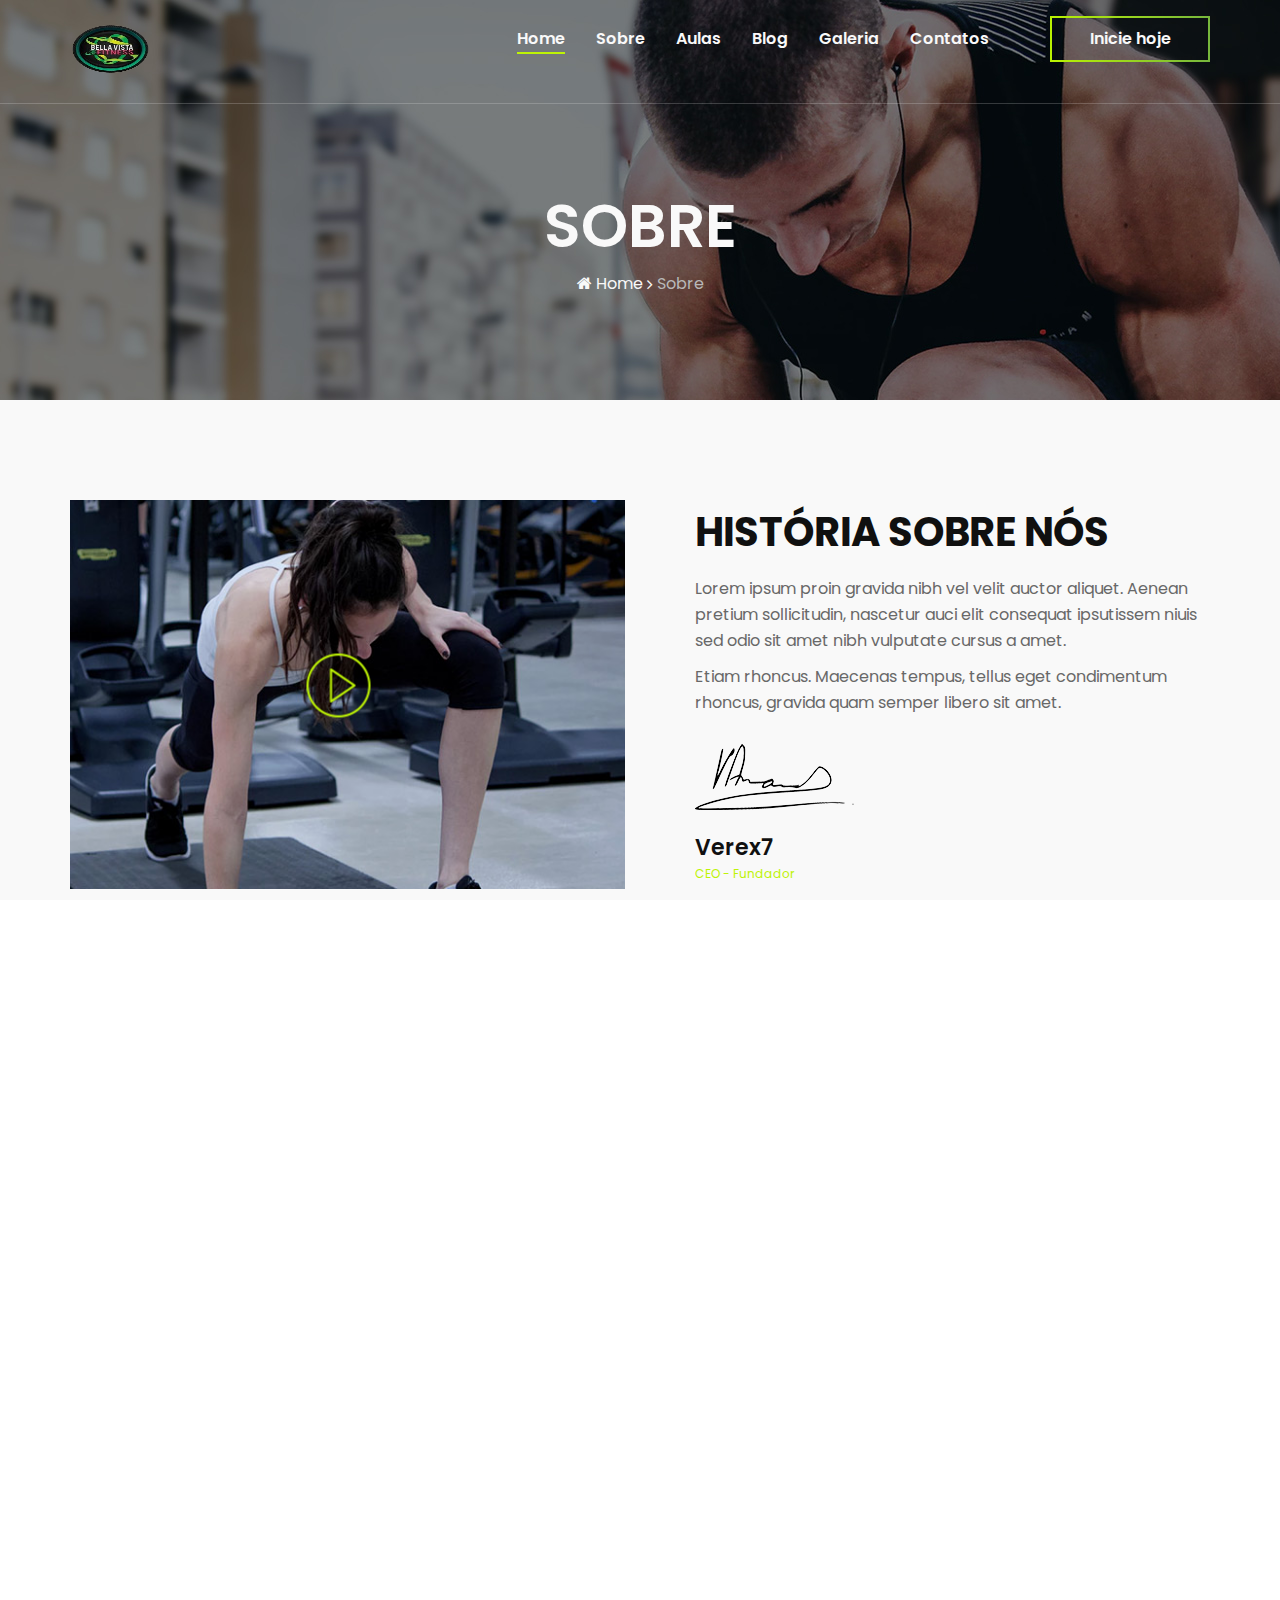
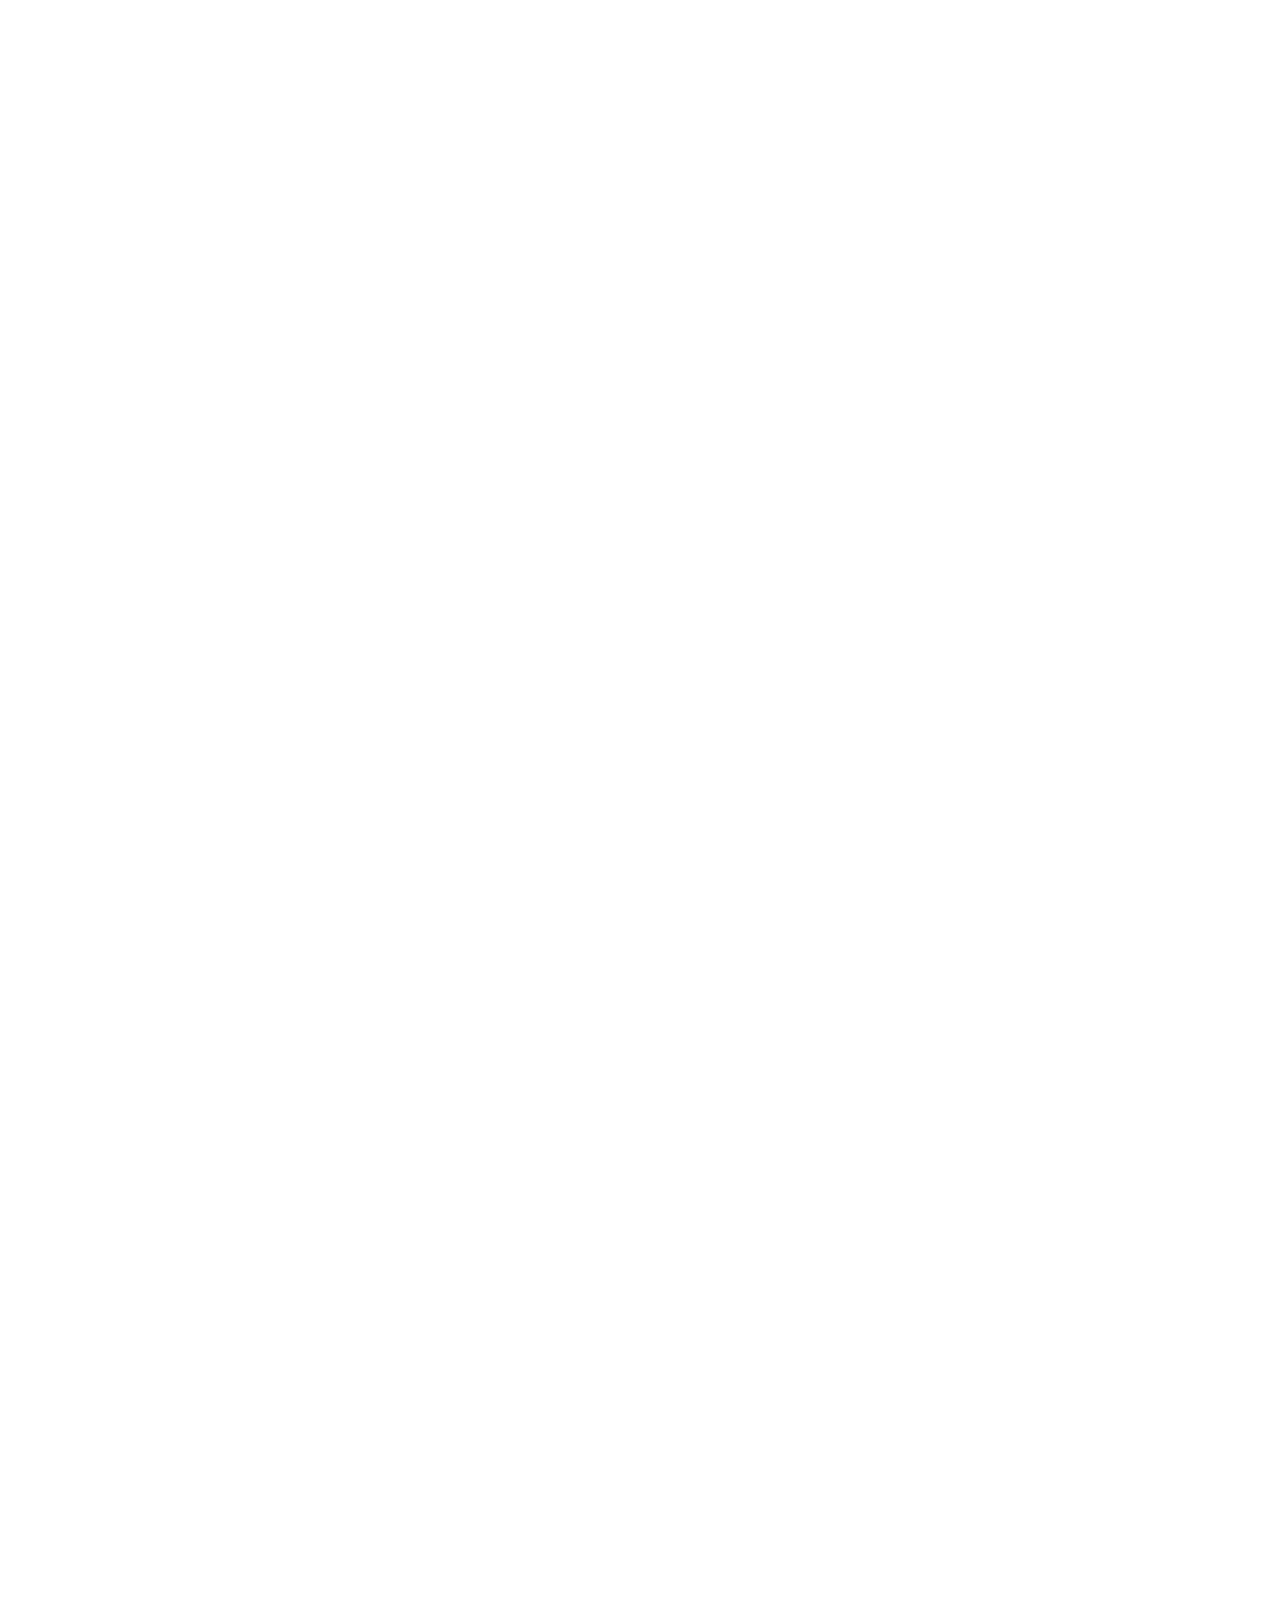
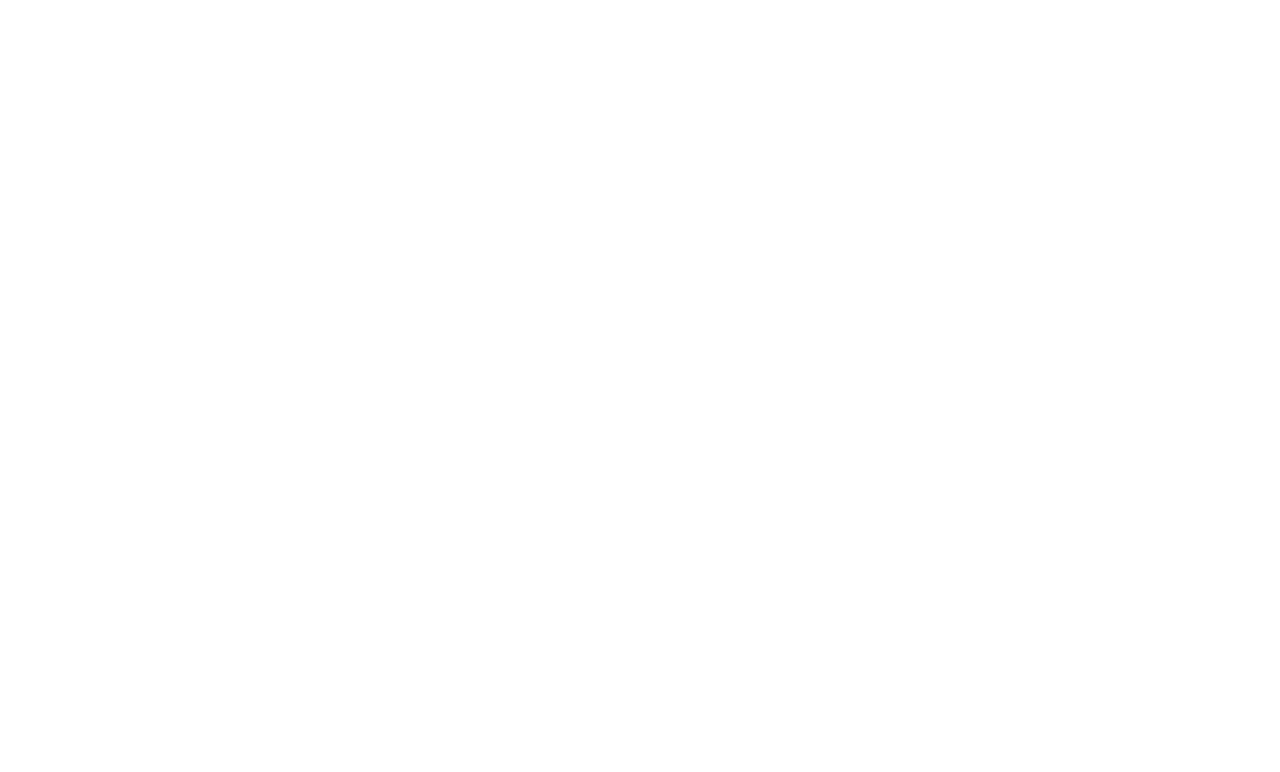
<file: about-us.html>
<!DOCTYPE html>
<html lang="pt-br">

<head>
    <meta charset="UTF-8">
    <meta name="description" content="Bela Vista">
    <meta name="keywords" content="Bela Vista">
    <meta name="viewport" content="width=device-width, initial-scale=1.0">
    <link rel="shortcut icon" href="/img/icon/belavista.ico" type="image/x-icon">
    <meta http-equiv="X-UA-Compatible" content="ie=edge">
    <title>Bela Vista</title>

    <!-- Google Font -->
    <link href="https://fonts.googleapis.com/css?family=Poppins:300,400,500,600,700,800,900&display=swap"
        rel="stylesheet">

    <!-- Css Styles -->
    <link rel="stylesheet" href="css/bootstrap.min.css" type="text/css">
    <link rel="stylesheet" href="css/font-awesome.min.css" type="text/css">
    <link rel="stylesheet" href="css/owl.carousel.min.css" type="text/css">
    <link rel="stylesheet" href="css/magnific-popup.css" type="text/css">
    <link rel="stylesheet" href="css/slicknav.min.css" type="text/css">
    <link rel="stylesheet" href="css/style.css" type="text/css">
</head>

<body>
    <!-- Page Preloder -->
    <div id="preloder">
        <div class="loader"></div>
    </div>

    <!-- Header Section Begin -->
    <header class="header-section">
        <div class="container">
            <div class="logo">
                <a href="./index.html">
                    <img src="img/logo.png" alt="" width="80" height="50">
                </a>
            </div>
            <div class="nav-menu">
                <nav class="mainmenu mobile-menu">
                    <ul>
                        <li class="active"><a href="./index.html">Home</a></li>
                        <li><a href="./about-us.html">Sobre</a></li>
                        <li><a href="./classes.html">Aulas</a></li>
                        <li><a href="./blog.html">Blog</a></li>
                        <li><a href="./gallery.html">Galeria</a></li>
                        <li><a href="./contact.html">Contatos</a></li>
                    </ul>
                </nav>
                <a href="#" class="primary-btn signup-btn">Inicie hoje</a>
            </div>
            <div id="mobile-menu-wrap"></div>
        </div>
    </header>
    <!-- Header End -->

    <!-- Breadcrumb Section Begin -->
    <section class="breadcrumb-section set-bg" data-setbg="img/breadcrumb/classes-breadcrumb.jpg">
        <div class="container">
            <div class="row">
                <div class="col-lg-12">
                    <div class="breadcrumb-text">
                        <h2>sobre</h2>
                        <div class="breadcrumb-option">
                            <a href="./index.html"><i class="fa fa-home"></i> Home</a>
                            <span>Sobre</span>
                        </div>
                    </div>
                </div>
            </div>
        </div>
    </section>
    <!-- Breadcrumb Section End -->

    <!-- About Section Begin -->
    <section class="about-section about-page spad">
        <div class="container">
            <div class="row">
                <div class="col-lg-6">
                    <div class="about-pic">
                        <img src="img/about-pic.jpg" alt="">
                        <a href="https://www.youtube.com/watch?v=SlPhMPnQ58k" class="play-btn video-popup">
                            <img src="img/play.png" alt="">
                        </a>
                    </div>
                </div>
                <div class="col-lg-6">
                    <div class="about-text">
                        <h2>História sobre nós</h2>
                        <p class="first-para">Lorem ipsum proin gravida nibh vel velit auctor aliquet. Aenean pretium
                            sollicitudin, nascetur auci elit consequat ipsutissem niuis sed odio sit amet nibh vulputate
                            cursus a amet.</p>
                        <p class="second-para">Etiam rhoncus. Maecenas tempus, tellus eget condimentum rhoncus, gravida
                            quam semper libero sit amet.</p>
                        <img src="img/about-signature.png" alt="">
                        <div class="at-author">
                            <h4>Verex7</h4>
                            <span>CEO - Fundador</span>
                        </div>
                    </div>
                </div>
            </div>
        </div>
    </section>
    <!-- About Section End -->

    <!-- About Counter Section Begin -->
    <div class="about-counter">
        <div class="container">
            <div class="row">
                <div class="col-lg-12">
                    <div class="about-counter-text">
                        <div class="single-counter">
                            <h1 class="counter-num count">1</h1>
                            <p>Programas</p>
                        </div>
                        <div class="single-counter">
                            <h1 class="counter-num count">1</h1>
                            <p>Localizações</p>
                        </div>
                        <div class="single-counter">
                            <h1 class="counter-num count">2</h1>
                            <span>k+</span>
                            <p>Membros</p>
                        </div>
                        <div class="single-counter">
                            <h1 class="counter-num count">4</h1>
                            <p>Treinadoras</p>
                        </div>
                    </div>
                </div>
            </div>
        </div>
    </div>
    <!-- About Counter Section End -->

    <!-- Gym Award Section Begin -->
    <section class="gym-award spad">
        <div class="container">
            <div class="row">
                <div class="col-lg-8">
                    <div class="award-text">
                        <h2>Prêmio de melhor ginástica</h2>
                        <p>Lorem ipsum proin gravida nibh vel velit auctor aliquet. Aenean pretium sollicitudin,
                            nascetur auci elit consequat ipsutissem niuis sed odio sit amet nibh vulputate cursus a
                            amet.</p>
                        <p>Etiam rhoncus. Maecenas tempus, tellus eget condimentum rhoncus, gravida quam semper libero
                            sit amet. Etiam rhoncus. Maecenas tempus, tellus eget condimentum rhoncus, gravida quam
                            semper libero sit amet.</p>
                    </div>
                </div>
                <div class="col-lg-4">
                    <img src="img/award.jpg" alt="">
                </div>
            </div>
        </div>
    </section>
    <!-- Gym Award Section End -->

    <!-- Banner Section Begin -->
    <section class="banner-section set-bg" data-setbg="img/banner-bg.jpg">
        <div class="container">
            <div class="row">
                <div class="col-lg-6">
                    <div class="banner-text">
                        <h2>Faça treinamento hoje</h2>
                        <p>Gimply dummy text of the printing and typesetting industry. Lorem Ipsum has been the
                            industry’s standard.</p>
                        <a href="#" class="primary-btn banner-btn">Contate agora</a>
                    </div>
                </div>
                <div class="col-lg-5">
                    <img src="img/banner-person.png" alt="">
                </div>
            </div>
        </div>
    </section>
    <!-- Banner Section End -->

    <!-- Trainer Section Begin -->
    <section class="trainer-section about-trainer spad">
        <div class="container">
            <div class="row">
                <div class="col-lg-12">
                    <div class="section-title">
                        <h2>Treinadores especializados</h2>
                    </div>
                </div>
            </div>
            <div class="row">
                <div class="col-lg-4 col-md-6">
                    <div class="single-trainer-item">
                        <img src="img/trainer/about-trainer-1.jpg" alt="">
                        <div class="trainer-text">
                            <h5>Verex7</h5>
                            <span>Leader</span>
                            <p>non numquam eius modi tempora incidunt ut labore et dolore magnam aliquam quaerat
                                voluptatem.</p>
                            <div class="trainer-social">
                                <a href="#"><i class="fa fa-facebook"></i></a>
                                <a href="#"><i class="fa fa-instagram"></i></a>
                                <a href="#"><i class="fa fa-twitter"></i></a>
                                <a href="#"><i class="fa fa-pinterest"></i></a>
                            </div>
                        </div>
                    </div>
                </div>
                <div class="col-lg-4 col-md-6">
                    <div class="single-trainer-item">
                        <img src="img/trainer/about-trainer-2.jpg" alt="">
                        <div class="trainer-text">
                            <h5>Poderes Gregory</h5>
                            <span>Treinador de ginástica</span>
                            <p>non numquam eius modi tempora incidunt ut labore et dolore magnam aliquam quaerat
                                voluptatem.</p>
                            <div class="trainer-social">
                                <a href="#"><i class="fa fa-facebook"></i></a>
                                <a href="#"><i class="fa fa-instagram"></i></a>
                                <a href="#"><i class="fa fa-twitter"></i></a>
                                <a href="#"><i class="fa fa-pinterest"></i></a>
                            </div>
                        </div>
                    </div>
                </div>
                <div class="col-lg-4 col-md-6">
                    <div class="single-trainer-item">
                        <img src="img/trainer/about-trainer-3.jpg" alt="">
                        <div class="trainer-text">
                            <h5>Verex7</h5>
                            <span>Dance Trainr</span>
                            <p>non numquam eius modi tempora incidunt ut labore et dolore magnam aliquam quaerat
                                voluptatem.</p>
                            <div class="trainer-social">
                                <a href="#"><i class="fa fa-facebook"></i></a>
                                <a href="#"><i class="fa fa-instagram"></i></a>
                                <a href="#"><i class="fa fa-twitter"></i></a>
                                <a href="#"><i class="fa fa-pinterest"></i></a>
                            </div>
                        </div>
                    </div>
                </div>
            </div>
        </div>
    </section>
    <!-- Trainer Section End -->

    <!-- Footer Banner Section Begin -->
    <section class="footer-banner">
        <div class="container-fluid">
            <div class="row">
                <div class="col-lg-6">
                    <div class="footer-banner-item set-bg" data-setbg="img/footer-banner/footer-banner-1.jpg">
                        <span>Novo membro</span>
                        <h2>7 dias de graça</h2>
                        <p>Complete as sessões de treinamento conosco, certamente você ficará feliz</p>
                        <a href="#" class="primary-btn">Iniciar</a>
                    </div>
                </div>
                <div class="col-lg-6">
                    <div class="footer-banner-item set-bg" data-setbg="img/footer-banner/footer-banner-2.jpg">
                        <span>Contate-nos</span>
                        <h2>09 746 204</h2>
                        <p>If you trust us on your journey they dark sex does not disappoint you!</p>
                        <a href="#" class="primary-btn">Iniciar</a>
                    </div>
                </div>
            </div>
        </div>
    </section>
    <!-- Footer Banner Section End -->

    <!-- Footer Section Begin -->
    <footer class="footer-section">
        <div class="container">
            <div class="row">
                <div class="col-lg-4">
                    <div class="contact-option">
                        <span>Telefone</span>
                        <p>(123) 118 9999 - (123) 118 9999</p>
                    </div>
                </div>
                <div class="col-lg-4">
                    <div class="contact-option">
                        <span>Address</span>
                        <p>72 Kangnam, 45 Opal Point Suite 391</p>
                    </div>
                </div>
                <div class="col-lg-4">
                    <div class="contact-option">
                        <span>Email</span>
                        <p>contactcompany@verex7.com</p>
                    </div>
                </div>
            </div>
            <div class="subscribe-option set-bg" data-setbg="img/footer-signup.jpg">
                <div class="so-text">
                    <h4>Inscreva -se na nossa lista de discussão</h4>
                    <p>Inscreva -se para receber as informações mais recentes </p>
                </div>
                <form action="#" class="subscribe-form">
                    <input type="text" placeholder="Digite seu e -mail">
                    <button type="submit"><i class="fa fa-send"></i></button>
                </form>
            </div>
            <div class="copyright-text">
                <ul>
                    <li><a href="#">Termo & use</a></li>
                    <li><a href="#">política de Privacidade</a></li>
                </ul>
                <p>&copy;<p>
                    Copyright &copy;<script>document.write(new Date().getFullYear());</script> Todos os direitos reservados <a href="https://github.com/Verex7Dev" target="_blank">Verex7</a>
</p></p>
                <div class="footer-social">
                    <a href="#"><i class="fa fa-facebook"></i></a>
                    <a href="#"><i class="fa fa-twitter"></i></a>
                    <a href="#"><i class="fa fa-instagram"></i></a>
                    <a href="#"><i class="fa fa-dribbble"></i></a>
                </div>
            </div>
        </div>
    </footer>
    <!-- Footer Section End -->

    <!-- Js Plugins -->
    <script src="js/jquery-3.3.1.min.js"></script>
    <script src="js/bootstrap.min.js"></script>
    <script src="js/jquery.magnific-popup.min.js"></script>
    <script src="js/mixitup.min.js"></script>
    <script src="js/jquery.slicknav.js"></script>
    <script src="js/owl.carousel.min.js"></script>
    <script src="js/main.js"></script>
</body>

</html>
</file>
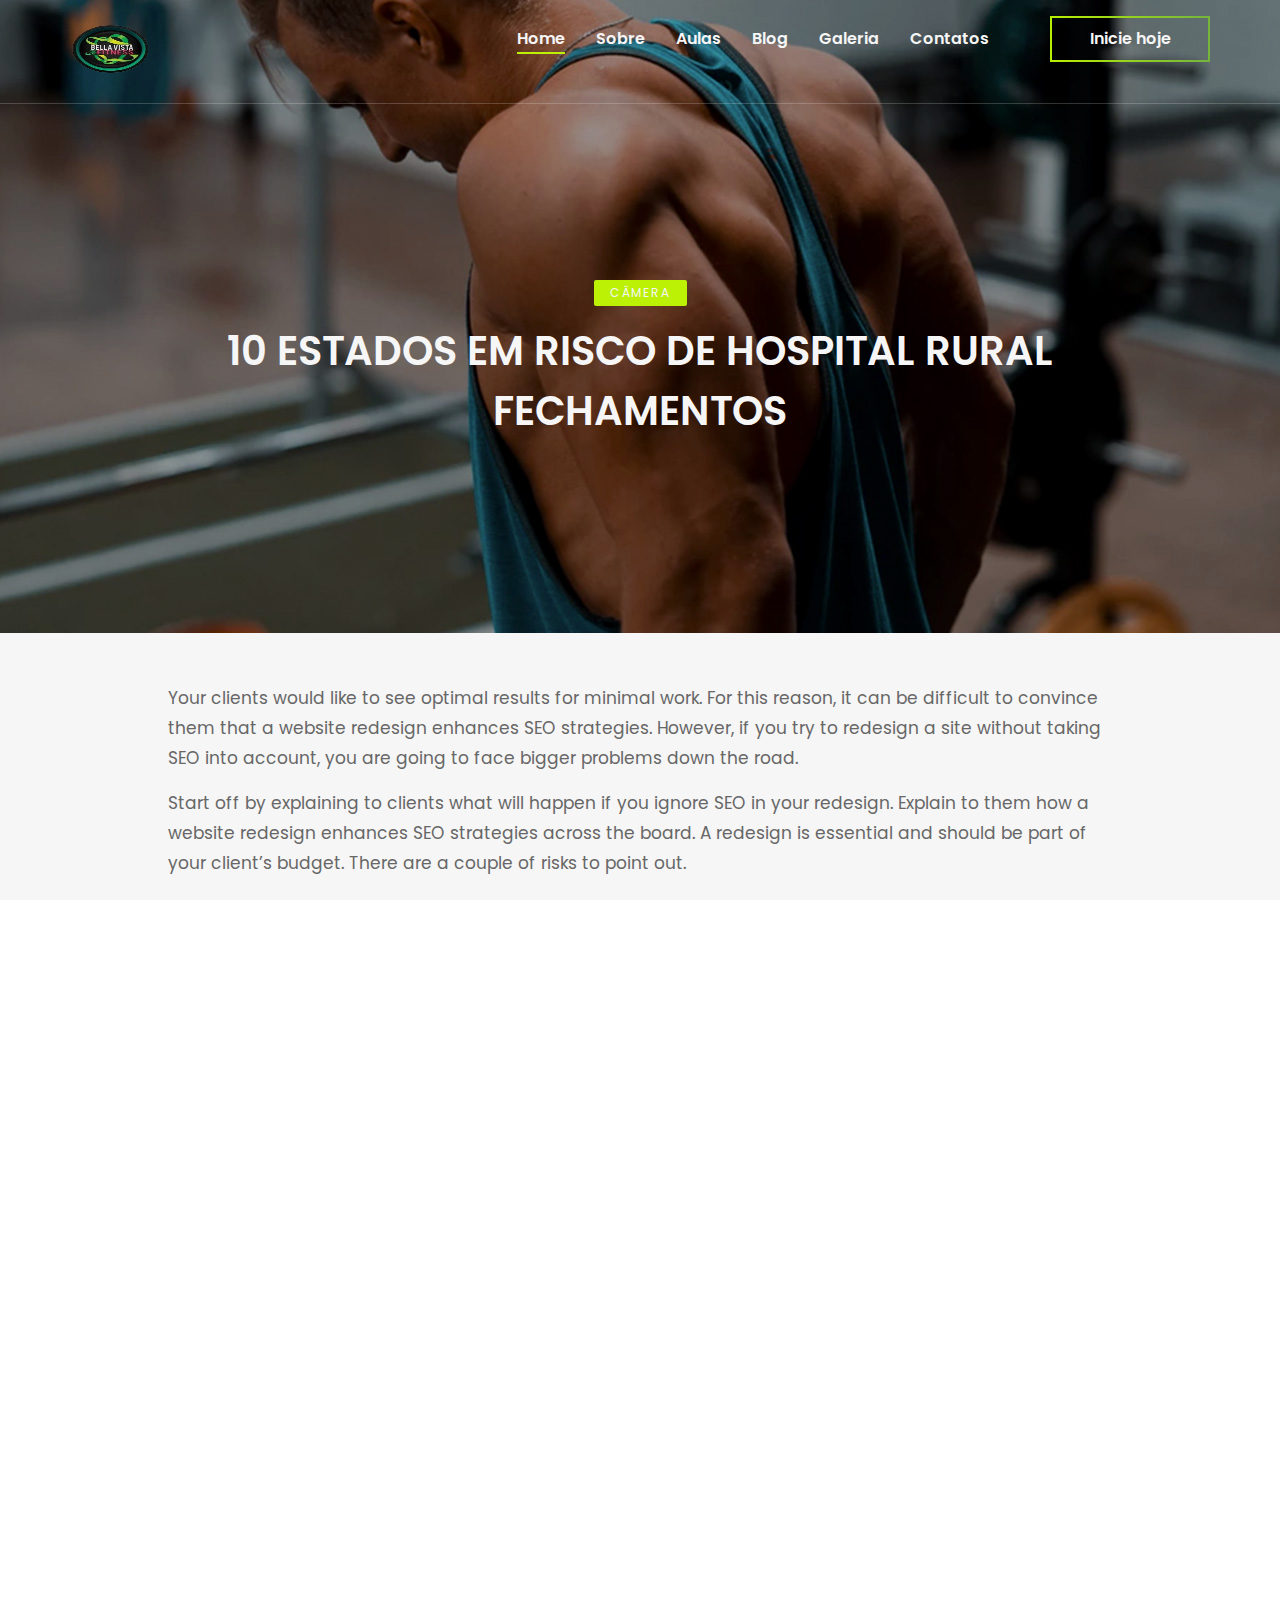
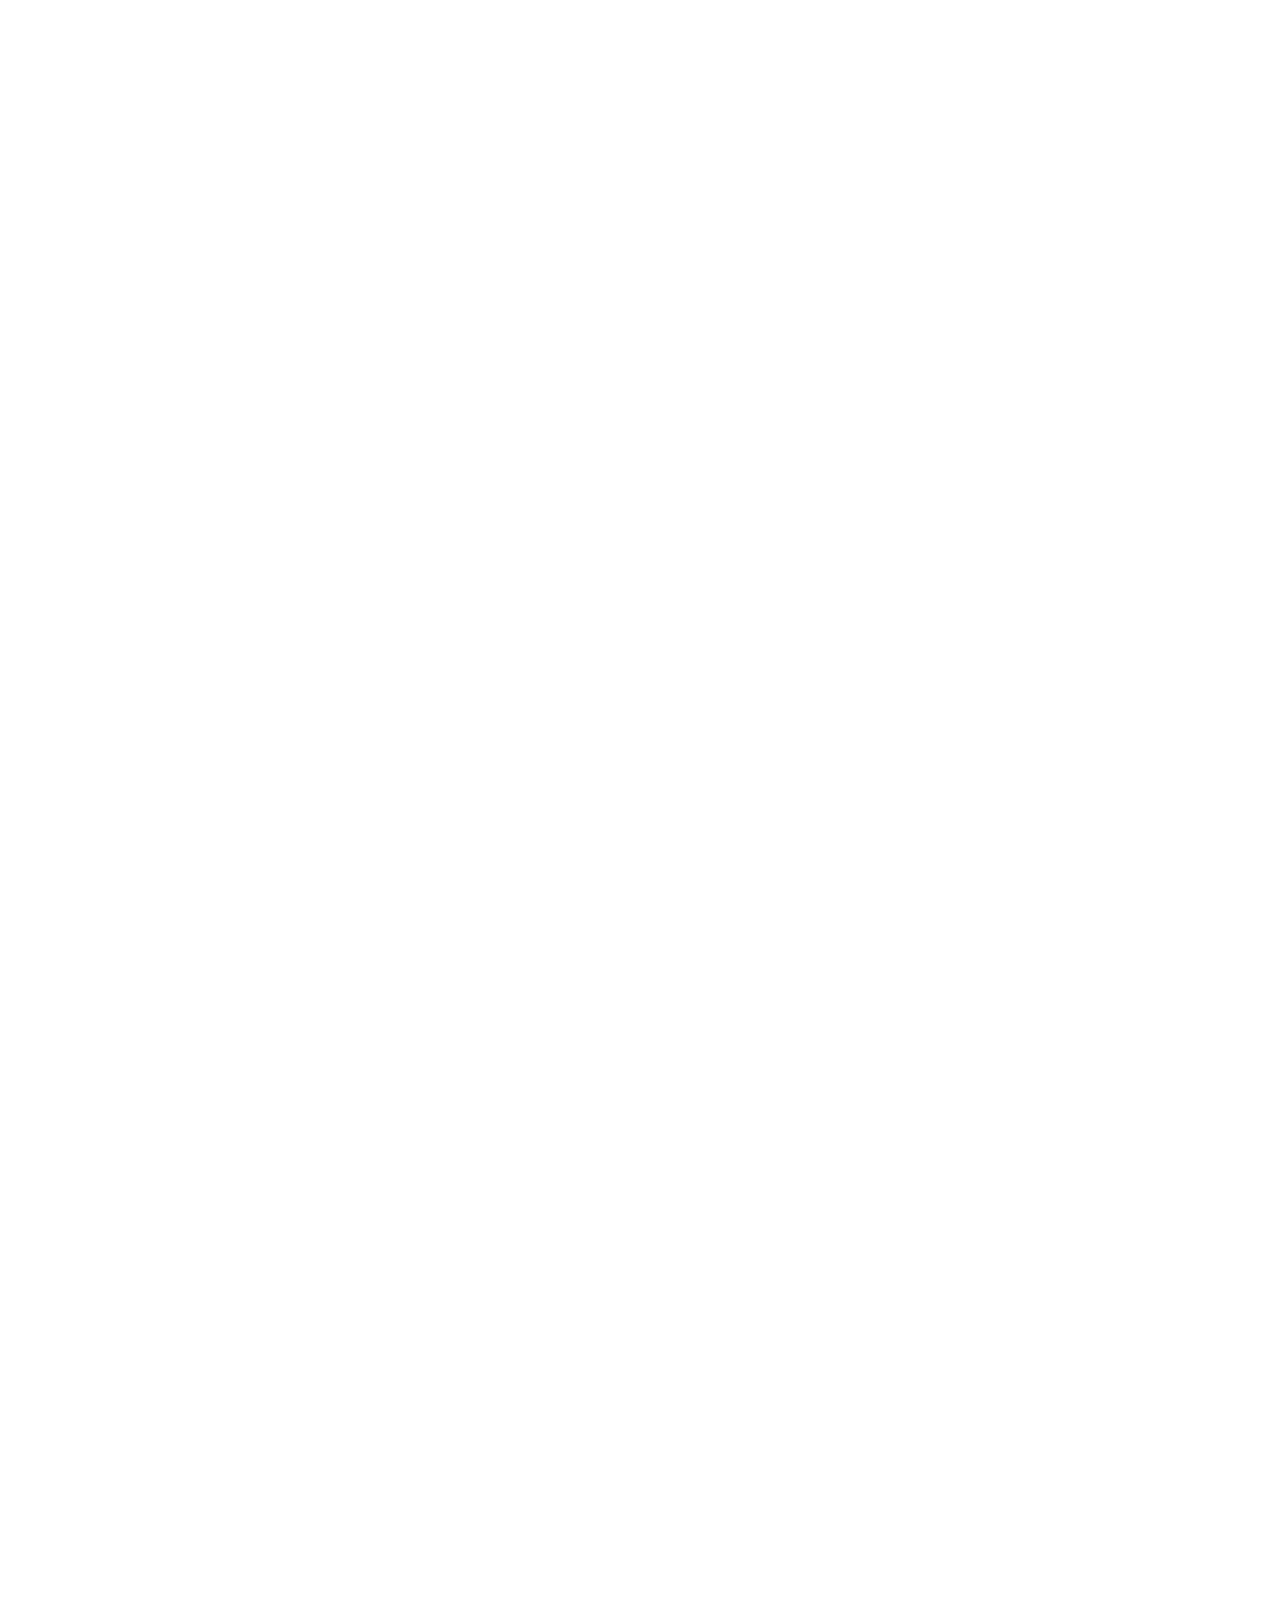
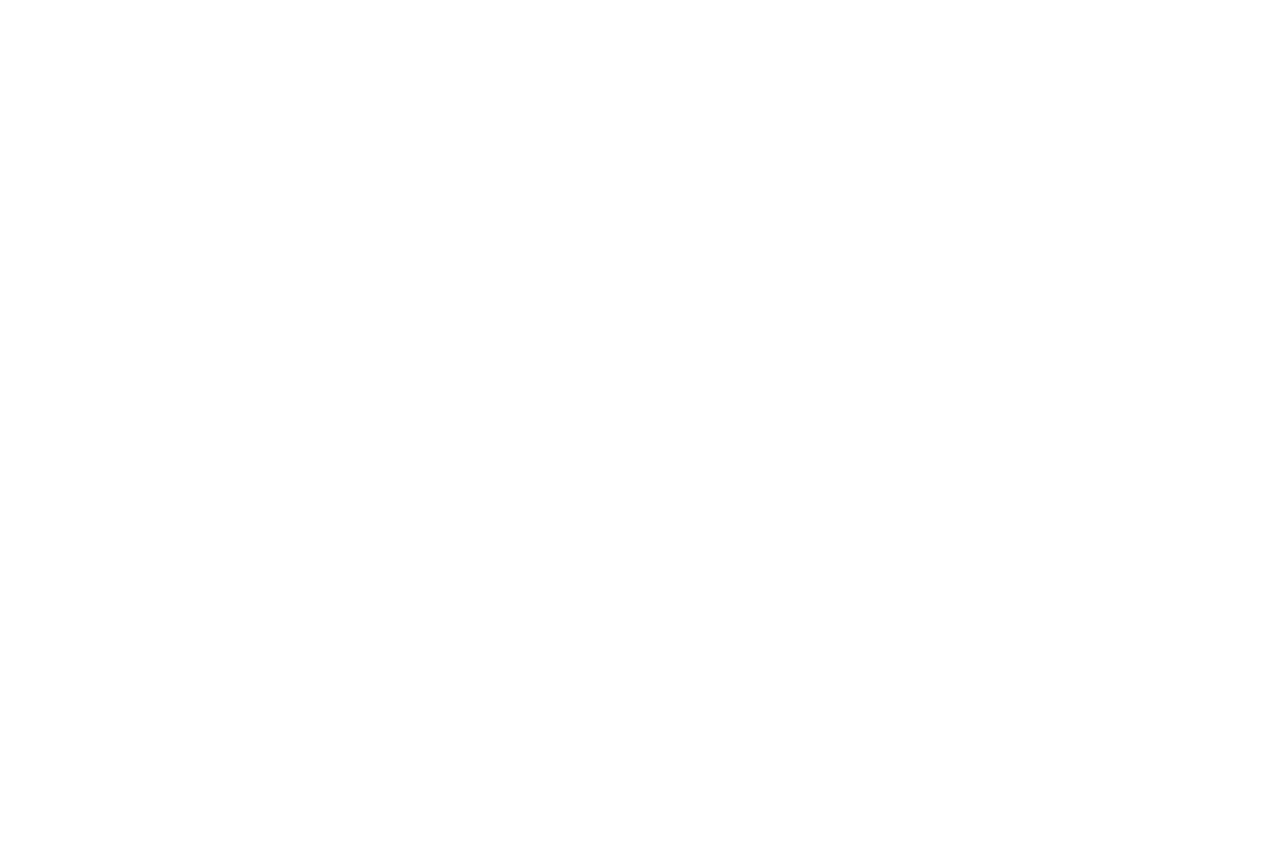
<file: blog-details.html>
<!DOCTYPE html>
<html lang="pt-br">

<head>
    <meta charset="UTF-8">
    <meta name="description" content="Bela Vista">
    <meta name="keywords" content="Bela Vista">
    <meta name="viewport" content="width=device-width, initial-scale=1.0">
    <link rel="shortcut icon" href="/img/icon/belavista.ico" type="image/x-icon">
    <meta http-equiv="X-UA-Compatible" content="ie=edge">
    <title>Bela Vista</title>

    <!-- Google Font -->
    <link href="https://fonts.googleapis.com/css?family=Poppins:300,400,500,600,700,800,900&display=swap"
        rel="stylesheet">

    <!-- Css Styles -->
    <link rel="stylesheet" href="css/bootstrap.min.css" type="text/css">
    <link rel="stylesheet" href="css/font-awesome.min.css" type="text/css">
    <link rel="stylesheet" href="css/owl.carousel.min.css" type="text/css">
    <link rel="stylesheet" href="css/magnific-popup.css" type="text/css">
    <link rel="stylesheet" href="css/slicknav.min.css" type="text/css">
    <link rel="stylesheet" href="css/style.css" type="text/css">
</head>

<body>
    <!-- Page Preloder -->
    <div id="preloder">
        <div class="loader"></div>
    </div>

    <!-- Header Section Begin -->
    <header class="header-section">
        <div class="container">
            <div class="logo">
                <a href="./index.html">
                    <img src="img/logo.png" alt="" width="80" height="50">
                </a>
            </div>
            <div class="nav-menu">
                <nav class="mainmenu mobile-menu">
                    <ul>
                        <li class="active"><a href="./index.html">Home</a></li>
                        <li><a href="./about-us.html">Sobre</a></li>
                        <li><a href="./classes.html">Aulas</a></li>
                        <li><a href="./blog.html">Blog</a></li>
                        <li><a href="./gallery.html">Galeria</a></li>
                        <li><a href="./contact.html">Contatos</a></li>
                    </ul>
                </nav>
                <a href="#" class="primary-btn signup-btn">Inicie hoje</a>
            </div>
            <div id="mobile-menu-wrap"></div>
        </div>
    </header>
    <!-- Header End -->

    <!-- Blog Details Hero Section Begin -->
    <section class="blog-details-hero set-bg" data-setbg="img/blog/blog-detail-hero.jpg">
        <div class="container">
            <div class="row">
                <div class="col-lg-12">
                    <div class="bd-hero-text">
                        <span>CÂMERA</span>
                        <h2>10 estados em risco de hospital rural<br /> Fechamentos</h2>
                    </div>
                </div>
            </div>
        </div>
    </section>
    <!-- Blog Details Hero Section End -->


    <!-- Blog Details Section Begin -->
    <section class="blog-details spad">
        <div class="container">
            <div class="row">
                <div class="col-lg-10 offset-lg-1">
                    <div class="bd-text">
                        <div class="bd-title">
                            <p>Your clients would like to see optimal results for minimal work. For this reason, it can
                                be difficult to convince them that a website redesign enhances SEO strategies. However,
                                if you try to redesign a site without taking SEO into account, you are going to face
                                bigger problems down the road.</p>
                            <p>Start off by explaining to clients what will happen if you ignore SEO in your redesign.
                                Explain to them how a website redesign enhances SEO strategies across the board. A
                                redesign is essential and should be part of your client’s budget. There are a couple of
                                risks to point out.</p>
                        </div>
                        <div class="bd-pic">
                            <div class="row">
                                <div class="col-lg-6">
                                    <img src="img/blog/bd-1.jpg" alt="">
                                </div>
                                <div class="col-lg-6">
                                    <img src="img/blog/bd-2.jpg" alt="">
                                </div>
                            </div>
                        </div>
                        <div class="bd-more-text">
                            <div class="bm-item">
                                <h4>1. You May Have to Redo All Your Content</h4>
                                <p>It is impossible to create effective content without taking SEO into consideration.
                                    If you create content without thinking about SEO, you may need to go back and redo
                                    all the new content you made for your website when you start your SEO strategy.
                                    There are a few reasons for this.</p>
                                <p>First, you’ll be unsure as to what keyword terms you want to rank for. If you write
                                    content that doesn’t include appropriate keywords, it will be difficult to go back
                                    and include the terms naturally. Second, you may be unclear as to who makes up your
                                    target audience. The content you write for the wrong audience is useless and will
                                    need replacing.</p>
                            </div>
                            <div class="bm-item">
                                <h4>2. You May Have Technical Mistakes</h4>
                                <p>Technical mistakes may mean you require a site migration in the near future. This is
                                    a huge waste of time. Taking the technical side of SEO into account now will allow
                                    you to decide on</p>
                            </div>
                        </div>
                        <div class="bd-quote">
                            <samp>"</samp>
                            <p>“We need to stop interrupting what people are interested in and be what people are
                                interested in.”</p>
                            <div class="quote-author">
                                <h5>Verex7</h5>
                                <span>CEO-DeerCreative</span>
                            </div>
                        </div>
                        <div class="bd-last-para">
                            <p>All the above assumes that a client is willing to create a website in the first place.
                                Some clients may believe that they can forgo a website entirely. However, without a
                                website, it is impossible for a business to grow. You need to explain why having an
                                SEO-optimized website is necessary for being found online. Of course, businesses can
                                find customers using other means, such as through social media, but these methods are
                                slower. Plus, users will still expect the business to have a website — to obtain more
                                information about products, services, and the brand as a whole.</p>
                        </div>
                        <div class="tag-share">
                            <div class="tags">
                                <a href="#">Câmera</a>
                                <a href="#">Fotografia</a>
                                <a href="#">Pontas</a>
                            </div>
                            <div class="social-share">
                                <span>Compartilhar:</span>
                                <a href="#"><i class="fa fa-facebook"></i></a>
                                <a href="#"><i class="fa fa-twitter"></i></a>
                                <a href="#"><i class="fa fa-google-plus"></i></a>
                                <a href="#"><i class="fa fa-instagram"></i></a>
                                <a href="#"><i class="fa fa-youtube-play"></i></a>
                            </div>
                        </div>
                        <div class="blog-author">
                            <div class="row">
                                <div class="col-lg-3">
                                    <div class="ba-pic">
                                        <img src="img/blog/blog-posted.jpg" alt="">
                                    </div>
                                </div>
                                <div class="col-lg-9">
                                    <div class="ba-text">
                                        <h5>Verex7</h5>
                                        <p>Aliquip da conveniência das consequências.Automático no momento de uma dor de irrura em criticado
                                            O prazer quer ser um sofá com furo e dor com grandes coisas. </p>
                                        <div class="bt-social">
                                            <a href="#"><i class="fa fa-facebook"></i></a>
                                            <a href="#"><i class="fa fa-twitter"></i></a>
                                            <a href="#"><i class="fa fa-google-plus"></i></a>
                                            <a href="#"><i class="fa fa-instagram"></i></a>
                                        </div>
                                    </div>
                                </div>
                            </div>
                        </div>
                        <div class="leave-comment">
                            <h3>Deixe um comentário</h3>
                            <form action="#">
                                <div class="row">
                                    <div class="col-lg-6">
                                        <input type="text" placeholder="Name">
                                    </div>
                                    <div class="col-lg-6">
                                        <input type="text" placeholder="Email">
                                    </div>
                                    <div class="col-lg-12">
                                        <textarea placeholder="Messages"></textarea>
                                        <button type="submit">Enviar mensagem</button>
                                    </div>
                                </div>
                            </form>
                        </div>
                    </div>
                </div>
            </div>
        </div>
    </section>
    <!-- Blog Details Section End -->

    <!-- Latest Blog Section Begin -->
    <section class="latest-blog-section recommend spad">
        <div class="container">
            <div class="row">
                <div class="col-lg-12">
                    <h3>Recomendados</h3>
                </div>
            </div>
            <div class="row">
                <div class="col-lg-4">
                    <div class="single-blog-item">
                        <img src="img/blog/blog-1.jpg" alt="">
                        <div class="blog-widget">
                            <div class="bw-date">17 de fevereiro de 2023</div>
                            <a href="#" class="tag">#Academia</a>
                        </div>
                        <h4><a href="#">10 estados em risco de fechamento de hospitais rurais</a></h4>
                    </div>
                </div>
                <div class="col-lg-4">
                    <div class="single-blog-item">
                        <img src="img/blog/blog-2.jpg" alt="">
                        <div class="blog-widget">
                            <div class="bw-date">17 de fevereiro de 2023</div>
                            <a href="#" class="tag">#Sport</a>
                        </div>
                        <h4><a href="#">Diver who helped save Thai soccer team</a></h4>
                    </div>
                </div>
                <div class="col-lg-4">
                    <div class="single-blog-item">
                        <img src="img/blog/blog-3.jpg" alt="">
                        <div class="blog-widget">
                            <div class="bw-date">17 de fevereiro de 2023</div>
                            <a href="#" class="tag">#Corpo</a>
                        </div>
                        <h4><a href="#">Man gets life in prison for stabbing</a></h4>
                    </div>
                </div>
            </div>
        </div>
    </section>
    <!-- Latest Blog Section End -->

    <!-- Footer Section Begin -->
    <footer class="footer-section">
        <div class="container">
            <div class="row">
                <div class="col-md-4">
                    <div class="contact-option">
                        <span>Telefone</span>
                        <p>(123) 118 9999 - (123) 118 9999</p>
                    </div>
                </div>
                <div class="col-md-4">
                    <div class="contact-option">
                        <span>Endereço</span>
                        <p>Sapeaçu</p>
                    </div>
                </div>
                <div class="col-md-4">
                    <div class="contact-option">
                        <span>Email</span>
                        <p>contactcompany@verex7.com</p>
                    </div>
                </div>
            </div>
            <div class="subscribe-option set-bg" data-setbg="img/footer-signup.jpg">
                <div class="so-text">
                    <h4>Assine nossa lista de discussão</h4>
                    <p>Inscreva-se para receber as informações mais recentes </p>
                </div>
                <form action="#" class="subscribe-form">
                    <input type="text" placeholder="Digite seu e-mail">
                    <button type="submit"><i class="fa fa-send"></i></button>
                </form>
            </div>
            <div class="copyright-text">
                <ul>
                    <li><a href="#">Termo e uso</a></li>
                    <li><a href="#">política de Privacidade</a></li>
                </ul>
                <p>&copy;<p>
   Copyright &copy;<script>document.write(new Date().getFullYear());</script> Todos os direitos reservados <a href="https://github.com/Verex7Dev" target="_blank">Verex7</a>
</p></p>
                <div class="footer-social">
                    <a href="#"><i class="fa fa-facebook"></i></a>
                    <a href="#"><i class="fa fa-twitter"></i></a>
                    <a href="#"><i class="fa fa-instagram"></i></a>
                    <a href="#"><i class="fa fa-dribbble"></i></a>
                </div>
            </div>
        </div>
    </footer>
    <!-- Footer Section End -->

    <!-- Js Plugins -->
    <script src="js/jquery-3.3.1.min.js"></script>
    <script src="js/bootstrap.min.js"></script>
    <script src="js/jquery.magnific-popup.min.js"></script>
    <script src="js/mixitup.min.js"></script>
    <script src="js/jquery.slicknav.js"></script>
    <script src="js/owl.carousel.min.js"></script>
    <script src="js/main.js"></script>
</body>

</html>
</file>
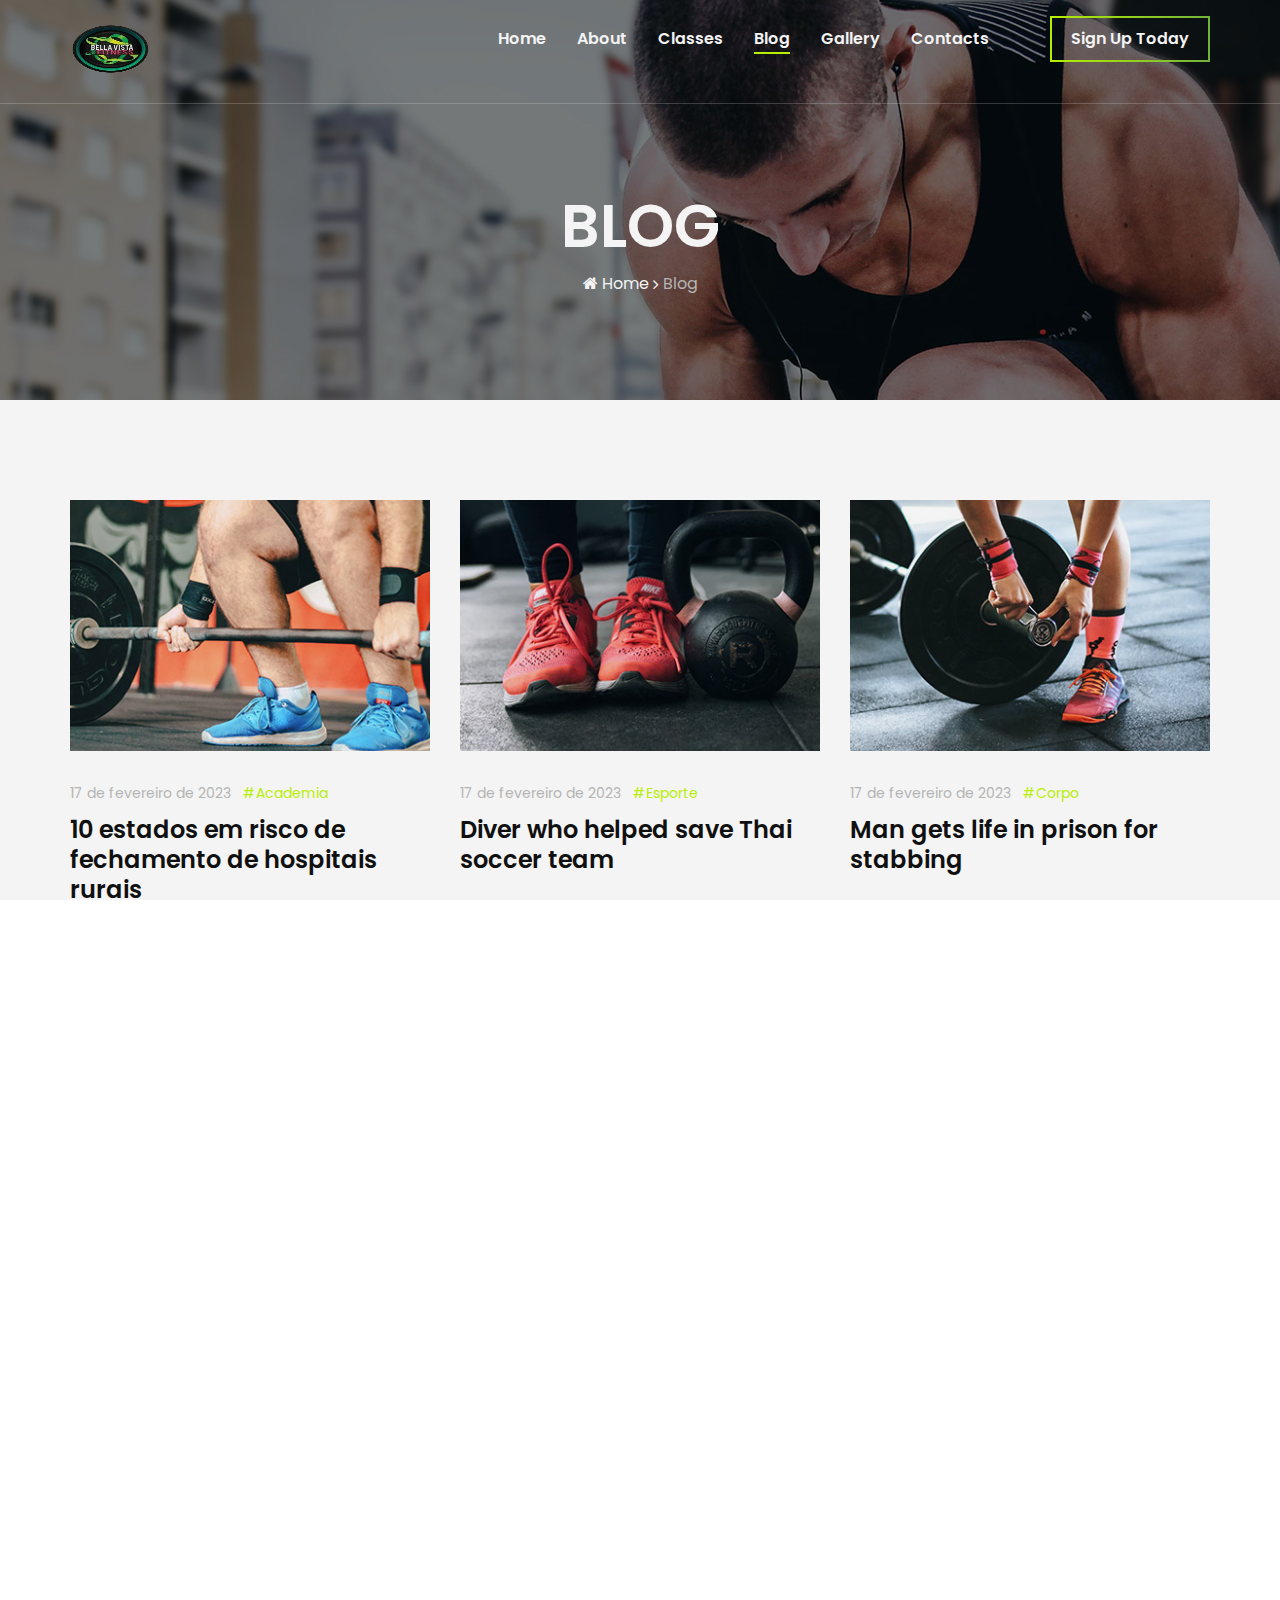
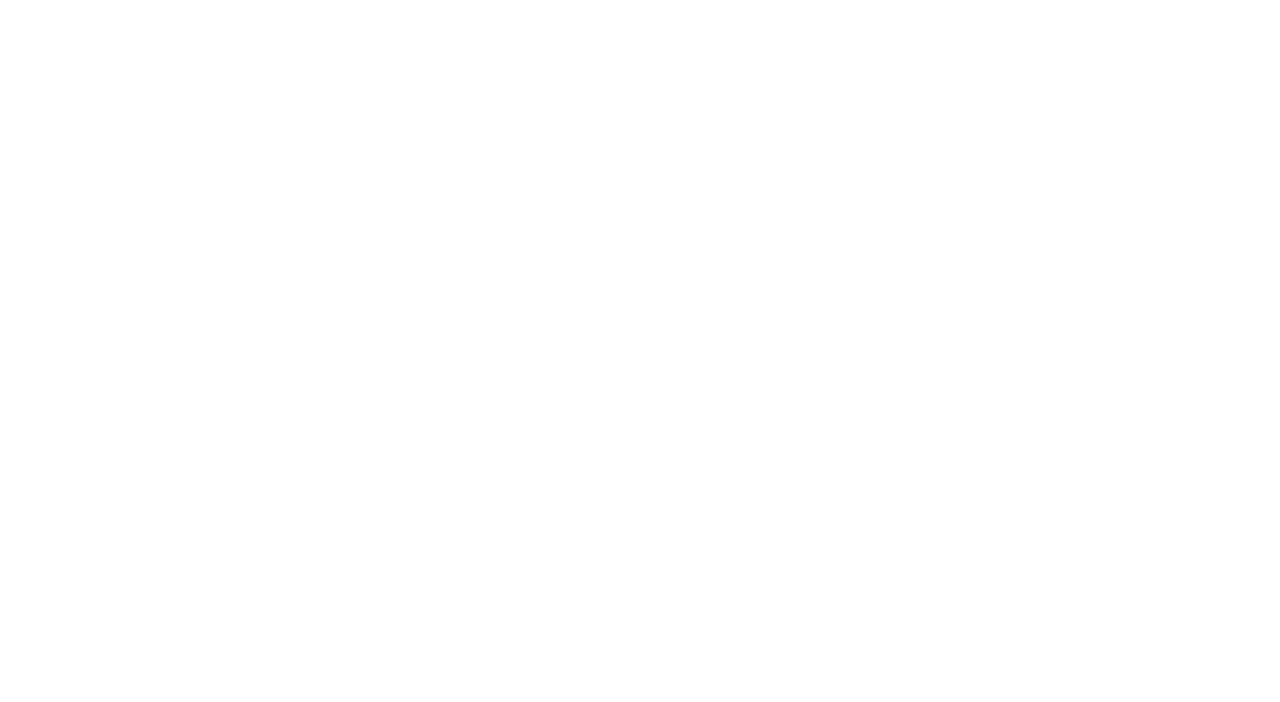
<file: blog.html>
<!DOCTYPE html>
<html lang="pt-br">

<head>
    <meta charset="UTF-8">
    <meta name="description" content="Bela Vista">
    <meta name="keywords" content="Bela Vista">
    <meta name="viewport" content="width=device-width, initial-scale=1.0">
    <link rel="shortcut icon" href="/img/icon/belavista.ico" type="image/x-icon">
    <meta http-equiv="X-UA-Compatible" content="ie=edge">
    <title>Bela Vista</title>

    <!-- Google Font -->
    <link href="https://fonts.googleapis.com/css?family=Poppins:300,400,500,600,700,800,900&display=swap"
        rel="stylesheet">

    <!-- Css Styles -->
    <link rel="stylesheet" href="css/bootstrap.min.css" type="text/css">
    <link rel="stylesheet" href="css/font-awesome.min.css" type="text/css">
    <link rel="stylesheet" href="css/owl.carousel.min.css" type="text/css">
    <link rel="stylesheet" href="css/magnific-popup.css" type="text/css">
    <link rel="stylesheet" href="css/slicknav.min.css" type="text/css">
    <link rel="stylesheet" href="css/style.css" type="text/css">
</head>

<body>
    <!-- Page Preloder -->
    <div id="preloder">
        <div class="loader"></div>
    </div>

    <!-- Header Section Begin -->
    <header class="header-section">
        <div class="container">
            <div class="logo">
                <a href="./index.html">
                    <img src="img/logo.png" alt="" width="80" height="50">
                </a>
            </div>
            <div class="nav-menu">
                <nav class="mainmenu mobile-menu">
                    <ul>
                        <li><a href="./index.html">Home</a></li>
                        <li><a href="./about-us.html">About</a></li>
                        <li><a href="./classes.html">Classes</a></li>
                        <li class="active"><a href="./blog.html">Blog</a></li>
                        <li><a href="./gallery.html">Gallery</a></li>
                        <li><a href="./contact.html">Contacts</a></li>
                    </ul>
                </nav>
                <a href="#" class="primary-btn signup-btn">Sign Up Today</a>
            </div>
            <div id="mobile-menu-wrap"></div>
        </div>
    </header>
    <!-- Header End -->

    <!-- Breadcrumb Section Begin -->
    <section class="breadcrumb-section set-bg" data-setbg="img/breadcrumb/classes-breadcrumb.jpg">
        <div class="container">
            <div class="row">
                <div class="col-lg-12">
                    <div class="breadcrumb-text">
                        <h2>Blog</h2>
                        <div class="breadcrumb-option">
                            <a href="./index.html"><i class="fa fa-home"></i> Home</a>
                            <span>Blog</span>
                        </div>
                    </div>
                </div>
            </div>
        </div>
    </section>
    <!-- Breadcrumb Section End -->

    <!-- Blog Section Begin -->
    <section class="blog-section spad">
        <div class="container">
            <div class="row">
                <div class="col-lg-4 col-md-6">
                    <div class="single-blog-item">
                        <img src="img/blog/blog-1.jpg" alt="">
                        <div class="blog-widget">
                            <div class="bw-date">17 de fevereiro de 2023</div>
                            <a href="#" class="tag">#Academia</a>
                        </div>
                        <h4><a href="./blog-details.html">10 estados em risco de fechamento de hospitais rurais</a></h4>
                    </div>
                </div>
                <div class="col-lg-4 col-md-6">
                    <div class="single-blog-item">
                        <img src="img/blog/blog-2.jpg" alt="">
                        <div class="blog-widget">
                            <div class="bw-date">17 de fevereiro de 2023</div>
                            <a href="#" class="tag">#Esporte</a>
                        </div>
                        <h4><a href="./blog-details.html">Diver who helped save Thai soccer team</a></h4>
                    </div>
                </div>
                <div class="col-lg-4 col-md-6">
                    <div class="single-blog-item">
                        <img src="img/blog/blog-3.jpg" alt="">
                        <div class="blog-widget">
                            <div class="bw-date">17 de fevereiro de 2023</div>
                            <a href="#" class="tag">#Corpo</a>
                        </div>
                        <h4><a href="./blog-details.html">Man gets life in prison for stabbing</a></h4>
                    </div>
                </div>
                <div class="col-lg-4 col-md-6">
                    <div class="single-blog-item">
                        <img src="img/blog/blog-4.jpg" alt="">
                        <div class="blog-widget">
                            <div class="bw-date">17 de fevereiro de 2023</div>
                            <a href="#" class="tag">#Correndo</a>
                        </div>
                        <h4><a href="./blog-details.html">T</a></h4>
                    </div>
                </div>
                <div class="col-lg-4 col-md-6">
                    <div class="single-blog-item">
                        <img src="img/blog/blog-5.jpg" alt="">
                        <div class="blog-widget">
                            <div class="bw-date">17 de fevereiro de 2023</div>
                            <a href="#" class="tag">#Academia</a>
                        </div>
                        <h4><a href="./blog-details.html">NYC Ordem de vacinação de sarampo prevalece no tribunal</a></h4>
                    </div>
                </div>
                <div class="col-lg-4 col-md-6">
                    <div class="single-blog-item">
                        <img src="img/blog/blog-6.jpg" alt="">
                        <div class="blog-widget">
                            <div class="bw-date">17 de fevereiro de 2023</div>
                            <a href="#" class="tag">#Sport</a>
                        </div>
                        <h4><a href="./blog-details.html">A semana nas fotos: 11 de abril - 18</a></h4>
                    </div>
                </div>
                <div class="col-lg-4 col-md-6">
                    <div class="single-blog-item">
                        <img src="img/blog/blog-7.jpg" alt="">
                        <div class="blog-widget">
                            <div class="bw-date">17 de fevereiro de 2023</div>
                            <a href="#" class="tag">#Academia</a>
                        </div>
                        <h4><a href="./blog-details.html">Man who pretended to be faces new charges</a></h4>
                    </div>
                </div>
                <div class="col-lg-4 col-md-6">
                    <div class="single-blog-item">
                        <img src="img/blog/blog-8.jpg" alt="">
                        <div class="blog-widget">
                            <div class="bw-date">17 de fevereiro de 2023</div>
                            <a href="#" class="tag">#Corpo</a>
                        </div>
                        <h4><a href="./blog-details.html">10 estados em risco de fechamento de hospitais rurais</a></h4>
                    </div>
                </div>
                <div class="col-lg-4 col-md-6">
                    <div class="single-blog-item">
                        <img src="img/blog/blog-9.jpg" alt="">
                        <div class="blog-widget">
                            <div class="bw-date">17 de fevereiro de 2023</div>
                            <a href="#" class="tag">#Academia</a>
                        </div>
                        <h4><a href="./blog-details.html">Lenny Kravitz dá uma olhada em Arch Digest</a></h4>
                    </div>
                </div>
            </div>
        </div>
    </section>
    <!-- Blog Section End -->

    <!-- Footer Section Begin -->
    <footer class="footer-section">
        <div class="container">
            <div class="row">
                <div class="col-md-4">
                    <div class="contact-option">
                        <span>Telefone</span>
                        <p>(123) 118 9999 - (123) 118 9999</p>
                    </div>
                </div>
                <div class="col-md-4">
                    <div class="contact-option">
                        <span>Endereço</span>
                        <p>Sapeaçu</p>
                    </div>
                </div>
                <div class="col-md-4">
                    <div class="contact-option">
                        <span>Email</span>
                        <p>contactcompany@verex7.com</p>
                    </div>
                </div>
            </div>
            <div class="subscribe-option set-bg" data-setbg="img/footer-signup.jpg">
                <div class="so-text">
                    <h4>Assine nossa lista de discussão</h4>
                    <p>Inscreva-se para receber as informações mais recentes </p>
                </div>
                <form action="#" class="subscribe-form">
                    <input type="text" placeholder="Digite seu e-mail">
                    <button type="submit"><i class="fa fa-send"></i></button>
                </form>
            </div>
            <div class="copyright-text">
                <ul>
                    <li><a href="#">Termo e uso</a></li>
                    <li><a href="#">política de Privacidade</a></li>
                </ul>
                <p>&copy;<p>
   Copyright &copy;<script>document.write(new Date().getFullYear());</script> Todos os direitos reservados <a href="https://github.com/Verex7Dev" target="_blank">Verex7</a>
 </p></p>
                <div class="footer-social">
                    <a href="#"><i class="fa fa-facebook"></i></a>
                    <a href="#"><i class="fa fa-twitter"></i></a>
                    <a href="#"><i class="fa fa-instagram"></i></a>
                    <a href="#"><i class="fa fa-dribbble"></i></a>
                </div>
            </div>
        </div>
    </footer>
    <!-- Footer Section End -->

    <!-- Js Plugins -->
    <script src="js/jquery-3.3.1.min.js"></script>
    <script src="js/bootstrap.min.js"></script>
    <script src="js/jquery.magnific-popup.min.js"></script>
    <script src="js/mixitup.min.js"></script>
    <script src="js/jquery.slicknav.js"></script>
    <script src="js/masonry.pkgd.min.js"></script>
    <script src="js/owl.carousel.min.js"></script>
    <script src="js/main.js"></script>
</body>

</html>
</file>
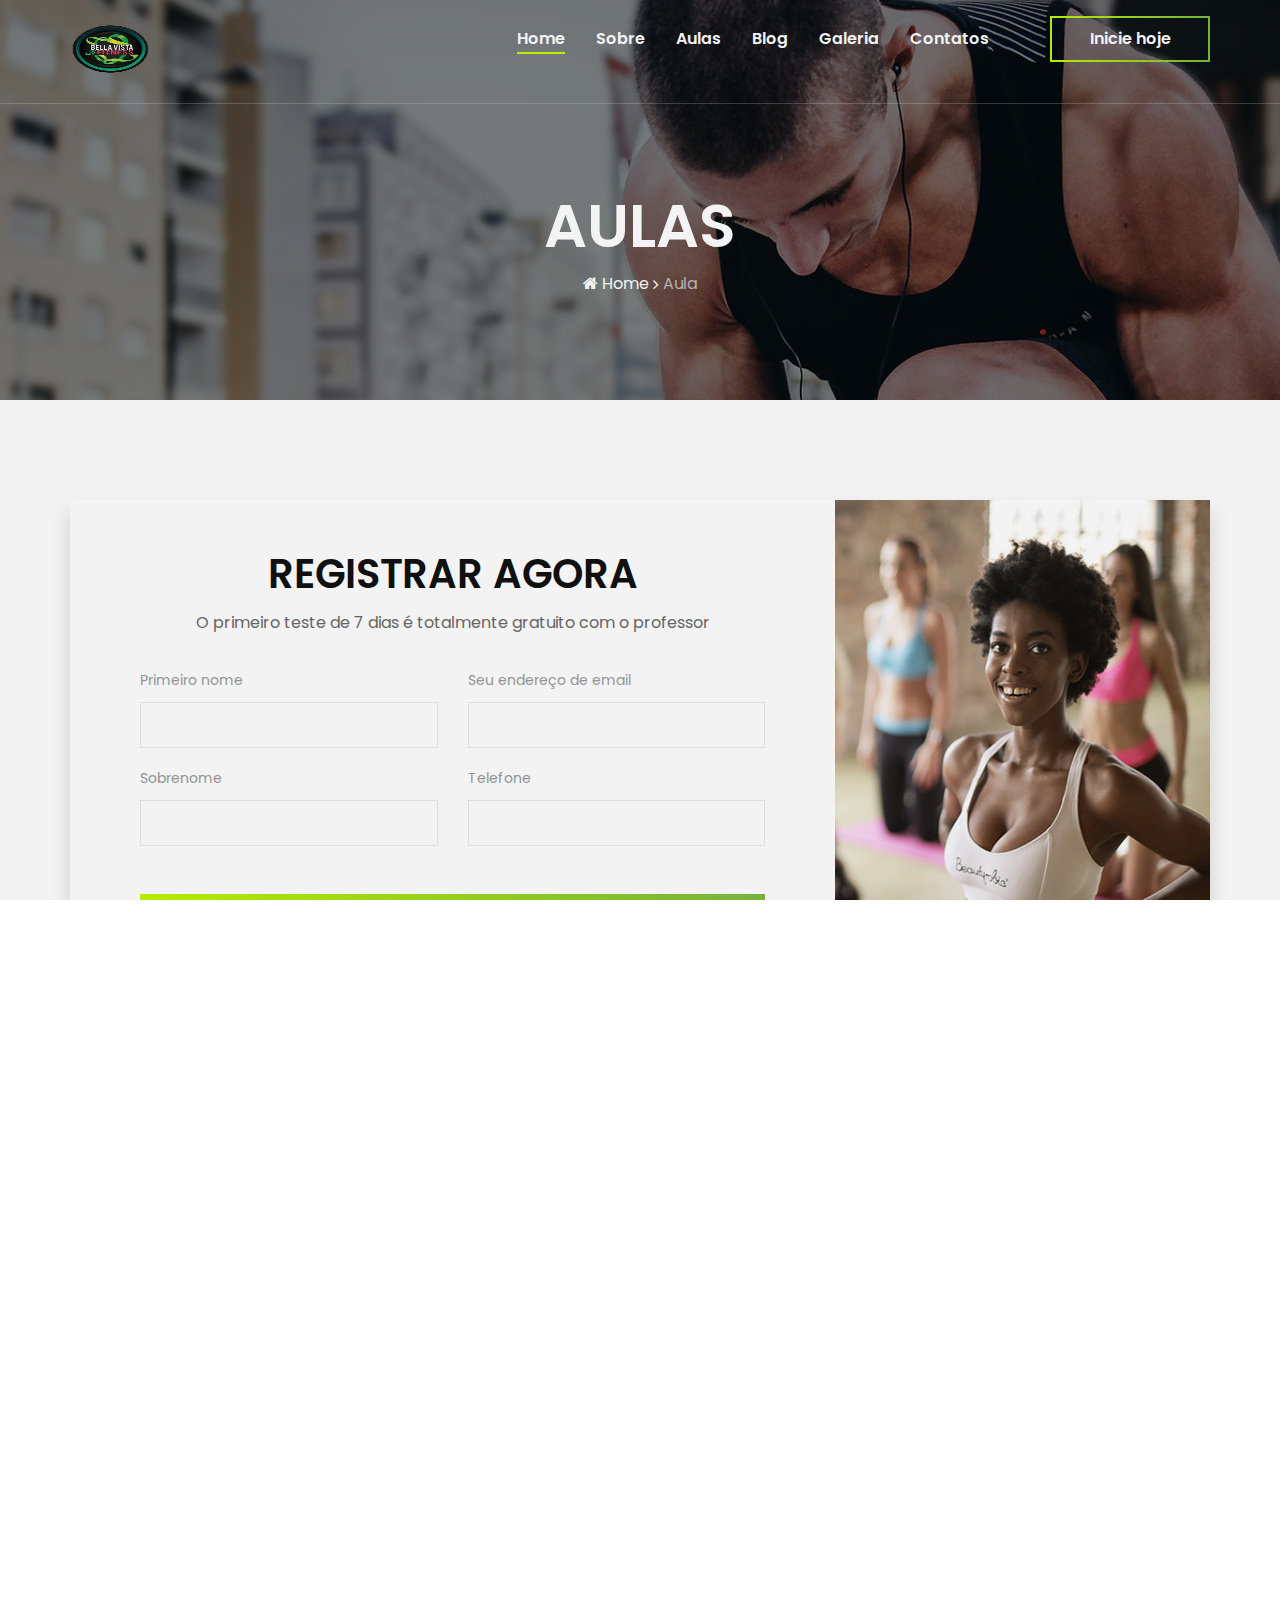
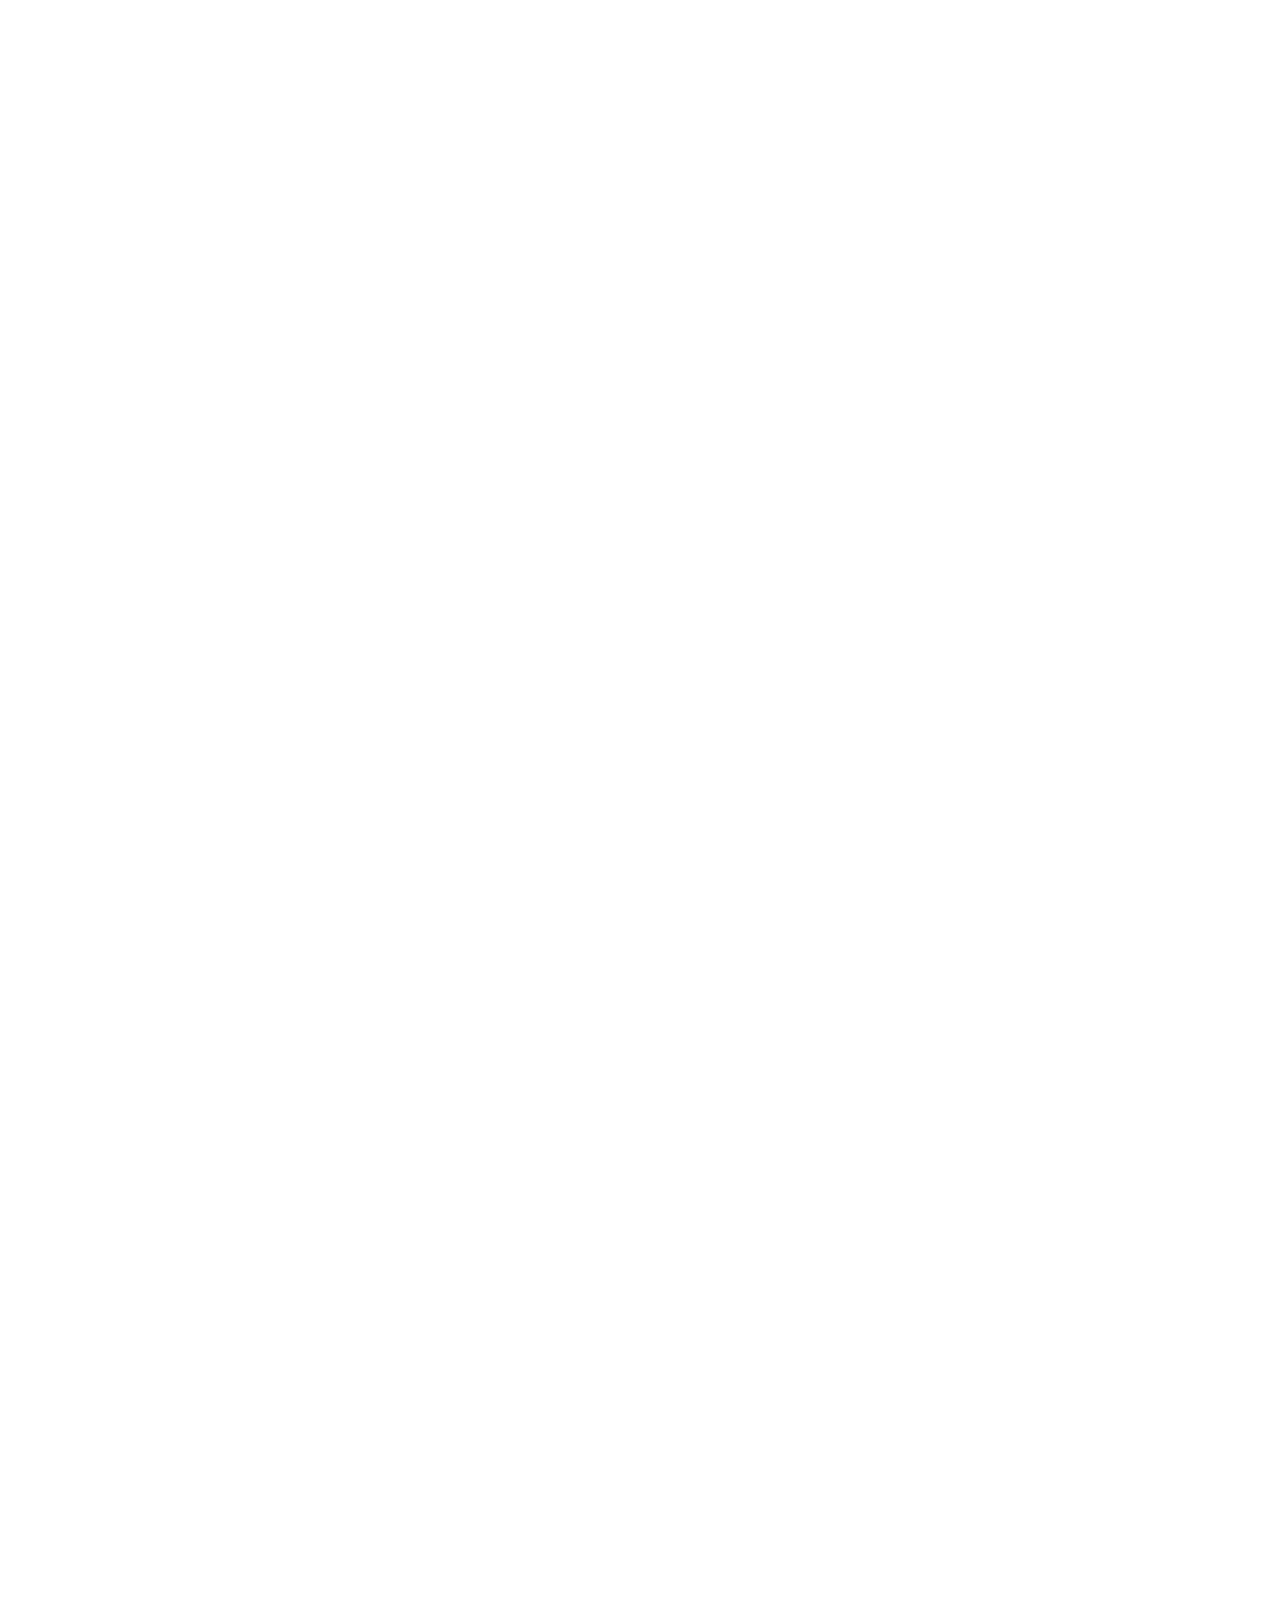
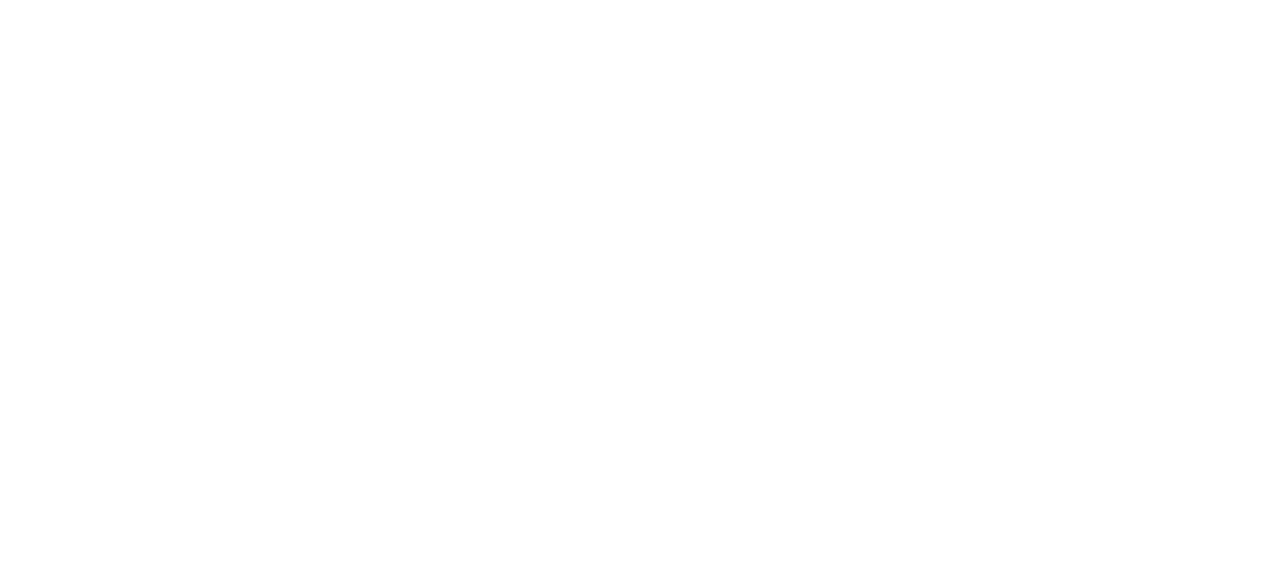
<file: classes.html>
<!DOCTYPE html>
<html lang="pt-br">

<head>
    <meta charset="UTF-8">
    <meta name="description" content="Bela Vista">
    <meta name="keywords" content="Bela Vista">
    <meta name="viewport" content="width=device-width, initial-scale=1.0">
    <link rel="shortcut icon" href="/img/icon/belavista.ico" type="image/x-icon">
    <meta http-equiv="X-UA-Compatible" content="ie=edge">
    <title>Bela Vista</title>

    <!-- Google Font -->
    <link href="https://fonts.googleapis.com/css?family=Poppins:300,400,500,600,700,800,900&display=swap"
        rel="stylesheet">

    <!-- Css Styles -->
    <link rel="stylesheet" href="css/bootstrap.min.css" type="text/css">
    <link rel="stylesheet" href="css/font-awesome.min.css" type="text/css">
    <link rel="stylesheet" href="css/owl.carousel.min.css" type="text/css">
    <link rel="stylesheet" href="css/magnific-popup.css" type="text/css">
    <link rel="stylesheet" href="css/slicknav.min.css" type="text/css">
    <link rel="stylesheet" href="css/style.css" type="text/css">
</head>

<AcademCorpoia>
    <!-- Page Preloder -->
    <div id="preloder">
        <div class="loader"></div>
    </div>

    <!-- Header Section Begin -->
    <header class="header-section">
        <div class="container">
            <div class="logo">
                <a href="./index.html">
                    <img src="img/logo.png" alt="" width="80" height="50">
                </a>
            </div>
            <div class="nav-menu">
                <nav class="mainmenu mobile-menu">
                    <ul>
                        <li class="active"><a href="./index.html">Home</a></li>
                        <li><a href="./about-us.html">Sobre</a></li>
                        <li><a href="./classes.html">Aulas</a></li>
                        <li><a href="./blog.html">Blog</a></li>
                        <li><a href="./gallery.html">Galeria</a></li>
                        <li><a href="./contact.html">Contatos</a></li>
                    </ul>
                </nav>
                <a href="#" class="primary-btn signup-btn">Inicie hoje</a>
            </div>
            <div id="mobile-menu-wrap"></div>
        </div>
    </header>
    <!-- Header End -->

    <!-- Breadcrumb Section Begin -->
    <section class="breadcrumb-section set-bg" data-setbg="img/breadcrumb/classes-breadcrumb.jpg">
        <div class="container">
            <div class="row">
                <div class="col-lg-12">
                    <div class="breadcrumb-text">
                        <h2>Aulas</h2>
                        <div class="breadcrumb-option">
                            <a href="./index.html"><i class="fa fa-home"></i> Home</a>
                            <span>Aula</span>
                        </div>
                    </div>
                </div>
            </div>
        </div>
    </section>
    <!-- Breadcrumb Section End -->

    <!-- Register Section Begin -->
    <section class="register-section classes-page spad">
        <div class="container">
            <div class="classes-page-text">
                <div class="row">
                    <div class="col-lg-8">
                        <div class="register-text">
                            <div class="section-title">
                                <h2>Registrar agora</h2>
                                <p>O primeiro teste de 7 dias é totalmente gratuito com o professor</p>
                            </div>
                            <form action="#" class="register-form">
                                <div class="row">
                                    <div class="col-lg-6">
                                        <label for="name">Primeiro nome</label>
                                        <input type="text" id="name">
                                    </div>
                                    <div class="col-lg-6">
                                        <label for="email">Seu endereço de email</label>
                                        <input type="text" id="email">
                                    </div>
                                    <div class="col-lg-6">
                                        <label for="last-name">Sobrenome</label>
                                        <input type="text" id="last-name">
                                    </div>
                                    <div class="col-lg-6">
                                        <label for="mobile">Telefone</label>
                                        <input type="text" id="mobile">
                                    </div>
                                </div>
                                <button type="submit" class="register-btn">Iniciar</button>
                            </form>
                        </div>
                    </div>
                    <div class="col-lg-4">
                        <div class="register-pic">
                            <img src="img/register-pic.jpg" alt="">
                        </div>
                    </div>
                </div>
            </div>
        </div>
    </section>
    <!-- Register Section End -->

    <!-- Classes Section Begin -->
    <section class="classes-section classes-page spad">
        <div class="container">
            <div class="row">
                <div class="col-lg-12">
                    <div class="section-title">
                        <h2>Classes ilimitadas</h2>
                    </div>
                </div>
            </div>
            <div class="row">
                <div class="col-lg-4 col-md-6">
                    <div class="single-class-item set-bg" data-setbg="img/classes/classes-1.jpg">
                        <div class="si-text">
                            <h4>Yoga</h4>
                            <span><i class="fa fa-user"></i> Verex7</span>
                        </div>
                    </div>
                </div>
                <div class="col-lg-4 col-md-6">
                    <div class="single-class-item set-bg" data-setbg="img/classes/classes-4.jpg">
                        <div class="si-text">
                            <h4>Karate</h4>
                            <span><i class="fa fa-user"></i> Verex7</span>
                        </div>
                    </div>
                </div>
                <div class="col-lg-4 col-md-6">
                    <div class="single-class-item set-bg" data-setbg="img/classes/classes-2.jpg">
                        <div class="si-text">
                            <h4>Running</h4>
                            <span><i class="fa fa-user"></i> Verex7</span>
                        </div>
                    </div>
                </div>
                <div class="col-lg-4 col-md-6">
                    <div class="single-class-item set-bg" data-setbg="img/classes/classes-5.jpg">
                        <div class="si-text">
                            <h4>Dance</h4>
                            <span><i class="fa fa-user"></i> Verex7</span>
                        </div>
                    </div>
                </div>
                <div class="col-lg-4 col-md-6">
                    <div class="single-class-item set-bg" data-setbg="img/classes/classes-3.jpg">
                        <div class="si-text">
                            <h4>Personal Training</h4>
                            <span><i class="fa fa-user"></i> Verex7</span>
                        </div>
                    </div>
                </div>
                <div class="col-lg-4 col-md-6">
                    <div class="single-class-item set-bg" data-setbg="img/classes/classes-6.jpg">
                        <div class="si-text">
                            <h4>Weight Loss</h4>
                            <span><i class="fa fa-user"></i> Verex7</span>
                        </div>
                    </div>
                </div>
                <div class="col-lg-4 col-md-6">
                    <div class="single-class-item set-bg" data-setbg="img/classes/classes-7.jpg">
                        <div class="si-text">
                            <h4>Box</h4>
                            <span><i class="fa fa-user"></i> Verex7</span>
                        </div>
                    </div>
                </div>
                <div class="col-lg-4 col-md-6">
                    <div class="single-class-item set-bg" data-setbg="img/classes/classes-8.jpg">
                        <div class="si-text">
                            <h4>Cardio</h4>
                            <span><i class="fa fa-user"></i> Verex7</span>
                        </div>
                    </div>
                </div>
                <div class="col-lg-4 col-md-6">
                    <div class="single-class-item set-bg" data-setbg="img/classes/classes-8.jpg">
                        <div class="si-text">
                            <h4>Crossfit</h4>
                            <span><i class="fa fa-user"></i> Verex7</span>
                        </div>
                    </div>
                </div>
            </div>
        </div>
    </section>
    <!-- Classes Section End -->

    <!-- Classes Timetable Section Begin -->
    <section class="classes-timetable spad">
        <div class="container">
            <div class="row">
                <div class="col-lg-12">
                    <div class="section-title">
                        <h2>Torário da classe</h2>
                    </div>
                    <div class="nav-controls">
                        <ul>
                            <li class="active" data-tsfilter="all">Todas as aulas</li>
                            <li data-tsfilter="Academia">Academia</li>
                            <li data-tsfilter="crossfit">CrossFit</li>
                            <li data-tsfilter="cardio">Cardio</li>
                            <li data-tsfilter="AcademCorpoia">Corpo</li>
                            <li data-tsfilter="yoga">Ioga</li>
                        </ul>
                    </div>
                </div>
            </div>
            <div class="row">
                <div class="col-lg-12">
                    <div class="schedule-table">
                        <table>
                            <thead>
                                <tr>
                                    <th></th>
                                    <th>Segunda-feira</th>
                                    <th>Terça-feira</th>
                                    <th>Quarta-feira</th>
                                    <th>Quinta-feira</th>
                                    <th>friday</th>
                                    <th>Sábado</th>
                                    <th>Domingo</th>
                                </tr>
                            </thead>
                            <tAcademCorpoia>
                                <tr>
                                    <td class="workout-time">10.00</td>
                                    <td class="hover-bg ts-item" data-tsmeta="Academia">
                                        <h6>Academia</h6>
                                        <span>10.00 - 11.00</span>
                                        <div class="trainer-name">
                                            Verex7
                                        </div>
                                    </td>
                                    <td></td>
                                    <td class="hover-bg ts-item" data-tsmeta="yoga">
                                        <h6>Yoga</h6>
                                        <span>10.00 - 12.00</span>
                                        <div class="trainer-name">
                                            Verex7
                                        </div>
                                    </td>
                                    <td></td>
                                    <td class="hover-bg ts-item" data-tsmeta="AcademCorpoia">
                                        <h6>Corpo</h6>
                                        <span>10.00 - 12.00</span>
                                        <div class="trainer-name">
                                            Verex7
                                        </div>
                                    </td>
                                    <td></td>
                                    <td class="hover-bg ts-item" data-tsmeta="cardio">
                                        <h6>Cardio</h6>
                                        <span>10.00 - 11.00</span>
                                        <div class="trainer-name">
                                            Verex7
                                        </div>
                                    </td>
                                </tr>
                                <tr>
                                    <td class="workout-time">14.00</td>
                                    <td></td>
                                    <td class="hover-bg ts-item">
                                        <h6>Correndo</h6>
                                        <span>14.00 - 16.00</span>
                                        <div class="trainer-name">
                                            Verex7
                                        </div>
                                    </td>
                                    <td></td>
                                    <td class="hover-bg ts-item">
                                        <h6>Box</h6>
                                        <span>14.00 - 15.00</span>
                                        <div class="trainer-name">
                                            Verex7
                                        </div>
                                    </td>
                                    <td></td>
                                    <td class="hover-bg ts-item" data-tsmeta="Academia">
                                        <h6>Academia</h6>
                                        <span>14.00 - 16.00</span>
                                        <div class="trainer-name">
                                            Verex7
                                        </div>
                                    </td>
                                    <td></td>
                                </tr>
                                <tr>
                                    <td class="workout-time">16.00</td>
                                    <td class="hover-bg ts-item" data-tsmeta="cardio">
                                        <h6>Cardio</h6>
                                        <span>16.00 - 18.00</span>
                                        <div class="trainer-name">
                                            Verex7
                                        </div>
                                    </td>
                                    <td></td>
                                    <td class="hover-bg ts-item" data-tsmeta="Academia">
                                        <h6>Academia</h6>
                                        <span>16.00 - 19.00</span>
                                        <div class="trainer-name">
                                            Verex7
                                        </div>
                                    </td>
                                    <td></td>
                                    <td class="hover-bg ts-item" data-tsmeta="yoga">
                                        <h6>Yoga</h6>
                                        <span>16.00 - 18.00</span>
                                        <div class="trainer-name">
                                            Verex7
                                        </div>
                                    </td>
                                    <td></td>
                                    <td class="hover-bg ts-item" data-tsmeta="Academia">
                                        <h6>Academia</h6>
                                        <span>16.00 - 20.00</span>
                                        <div class="trainer-name">
                                            Verex7
                                        </div>
                                    </td>
                                </tr>
                                <tr>
                                    <td class="workout-time">18.00</td>
                                    <td class="hover-bg ts-item">
                                        <h6>Box</h6>
                                        <span>18.00 - 22.00</span>
                                        <div class="trainer-name">
                                            Verex7
                                        </div>
                                    </td>
                                    <td class="hover-bg ts-item" data-tsmeta="AcademCorpoia">
                                        <h6>Corpo</h6>
                                        <span>18.00 - 20.00</span>
                                        <div class="trainer-name">
                                            Corpo
                                        </div>
                                    </td>
                                    <td></td>
                                    <td class="hover-bg ts-item" data-tsmeta="crossfit">
                                        <h6>Crossfit</h6>
                                        <span>18.00 - 21.00</span>
                                        <div class="trainer-name">
                                            Verex7
                                        </div>
                                    </td>
                                    <td></td>
                                    <td class="hover-bg ts-item" data-tsmeta="cardio">
                                        <h6>Cardio</h6>
                                        <span>18.00 - 22.00</span>
                                        <div class="trainer-name">
                                            Verex7
                                        </div>
                                    </td>
                                    <td></td>
                                </tr>
                                <tr>
                                    <td class="workout-time">20.00</td>
                                    <td></td>
                                    <td class="hover-bg ts-item" data-tsmeta="Academia">
                                        <h6>Academia</h6>
                                        <span>20.00 - 12.00</span>
                                        <div class="trainer-name">
                                            Verex7
                                        </div>
                                    </td>
                                    <td class="hover-bg ts-item" data-tsmeta="AcademCorpoia">
                                        <h6>AcademCorpoia</h6>
                                        <span>20.00 - 21.00</span>
                                        <div class="trainer-name">
                                            Verex7
                                        </div>
                                    </td>
                                    <td></td>
                                    <td class="hover-bg ts-item" data-tsmeta="cardio">
                                        <h6>Cardio</h6>
                                        <span>20.00 - 22.00</span>
                                        <div class="trainer-name">
                                            Verex7
                                        </div>
                                    </td>
                                    <td></td>
                                    <td class="hover-bg ts-item" data-tsmeta="crossfit">
                                        <h6>Crossfit</h6>
                                        <span>20.00 - 21.00</span>
                                        <div class="trainer-name">
                                            Verex7
                                        </div>
                                    </td>
                                </tr>
                            </tAcademCorpoia>
                        </table>
                    </div>
                </div>
            </div>
        </div>
    </section>
    <!-- Trainer Table Schedule Section End -->

    <!-- Footer Banner Section Begin -->
    <section class="footer-banner">
        <div class="container-fluid">
            <div class="row">
                <div class="col-lg-6">
                    <div class="footer-banner-item set-bg" data-setbg="img/footer-banner/footer-banner-1.jpg">
                        <span>Novo membro</span>
                        <h2>7 dias de graça</h2>
                        <p>Complete as sessões de treinamento conosco, certamente você ficará feliz</p>
                        <a href="#" class="primary-btn">Iniciar</a>
                    </div>
                </div>
                <div class="col-lg-6">
                    <div class="footer-banner-item set-bg" data-setbg="img/footer-banner/footer-banner-2.jpg">
                        <span>Contate-nos</span>
                        <h2>09 746 204</h2>
                        <p>If you trust us on your journey they dark sex does not disappoint you!</p>
                        <a href="#" class="primary-btn">Iniciar</a>
                    </div>
                </div>
            </div>
        </div>
    </section>
    <!-- Footer Banner Section End -->

    <!-- Footer Section Begin -->
    <footer class="footer-section">
        <div class="container">
            <div class="row">
                <div class="col-lg-4">
                    <div class="contact-option">
                        <span>Telefone</span>
                        <p>(123) 118 9999 - (123) 118 9999</p>
                    </div>
                </div>
                <div class="col-lg-4">
                    <div class="contact-option">
                        <span>Endereço</span>
                        <p>72 Kangnam, 45 Opal Point Suite 391</p>
                    </div>
                </div>
                <div class="col-lg-4">
                    <div class="contact-option">
                        <span>Email</span>
                        <p>contactcompany@verex7.com</p>
                    </div>
                </div>
            </div>
            <div class="subscribe-option set-bg" data-setbg="img/footer-signup.jpg">
                <div class="so-text">
                    <h4>Inscreva -se na nossa lista de discussão</h4>
                    <p>Inscreva -se para receber as informações mais recentes </p>
                </div>
                <form action="#" class="subscribe-form">
                    <input type="text" placeholder="Enter Your Mail">
                    <button type="submit"><i class="fa fa-send"></i></button>
                </form>
            </div>
            <div class="copyright-text">
                <ul>
                    <li><a href="#">Termo & use</a></li>
                    <li><a href="#">política de Privacidade</a></li>
                </ul>
                <p>&copy;<p>
                    Copyright &copy;<script>document.write(new Date().getFullYear());</script> Todos os direitos reservados <a href="https://github.com/Verex7Dev" target="_blank">Verex7</a>
 </p></p>
                <div class="footer-social">
                    <a href="#"><i class="fa fa-facebook"></i></a>
                    <a href="#"><i class="fa fa-twitter"></i></a>
                    <a href="#"><i class="fa fa-instagram"></i></a>
                    <a href="#"><i class="fa fa-dribbble"></i></a>
                </div>
            </div>
        </div>
    </footer>
    <!-- Footer Section End -->

    <!-- Js Plugins -->
    <script src="js/jquery-3.3.1.min.js"></script>
    <script src="js/bootstrap.min.js"></script>
    <script src="js/jquery.magnific-popup.min.js"></script>
    <script src="js/mixitup.min.js"></script>
    <script src="js/jquery.slicknav.js"></script>
    <script src="js/owl.carousel.min.js"></script>
    <script src="js/main.js"></script>
</AcademCorpoia>

</html>
</file>
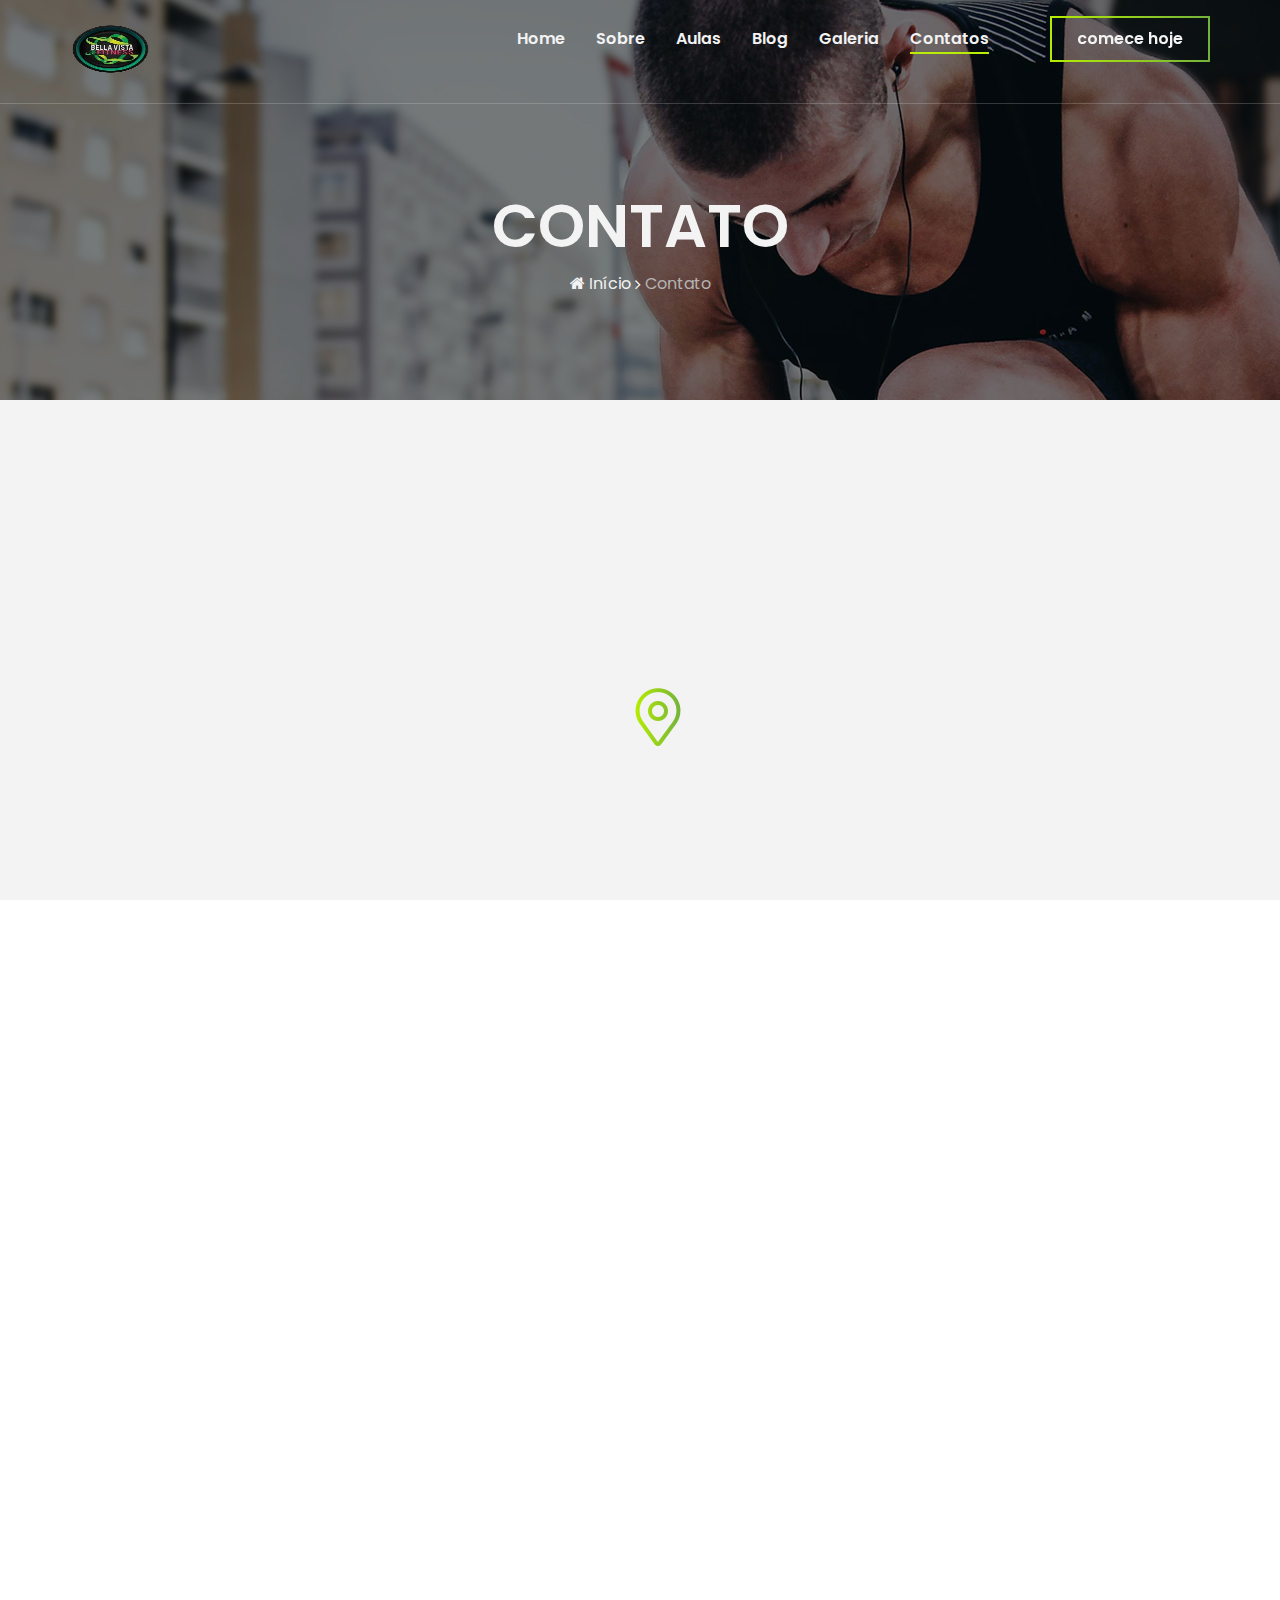
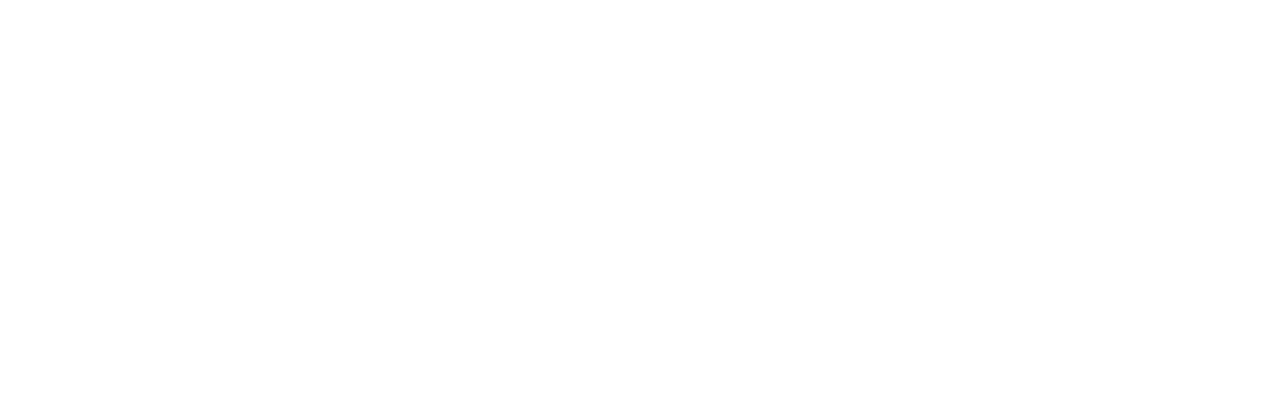
<file: contact.html>
<!DOCTYPE html>
<html lang="pt-br">
  <head>
    <meta charset="UTF-8" />
    <meta name="description" content="Bela Vista" />
    <meta name="keywords" content="Bela Vista" />
    <meta name="viewport" content="width=device-width, initial-scale=1.0" />
    <link
      rel="shortcut icon"
      href="/img/icon/belavista.ico"
      type="image/x-icon"
    />
    <meta http-equiv="X-UA-Compatible" content="ie=edge" />
    <title>Bela Vista</title>

    <!-- Google Font -->
    <link
      href="https://fonts.googleapis.com/css?family=Poppins:300,400,500,600,700,800,900&display=swap"
      rel="stylesheet"
    />

    <!-- Estilos CSS -->
    <link rel="stylesheet" href="css/bootstrap.min.css" type="text/css" />
    <link rel="stylesheet" href="css/font-awesome.min.css" type="text/css" />
    <link rel="stylesheet" href="css/owl.carousel.min.css" type="text/css" />
    <link rel="stylesheet" href="css/magnific-popup.css" type="text/css" />
    <link rel="stylesheet" href="css/slicknav.min.css" type="text/css" />
    <link rel="stylesheet" href="css/style.css" type="text/css" />
  </head>

  <body>
    <!-- Carregador da Página -->
    <div id="preloder">
      <div class="loader"></div>
    </div>

    <!-- Seção do Cabeçalho -->
    <header class="header-section">
      <div class="container">
        <div class="logo">
          <a href="./index.html">
            <img src="img/logo.png" alt="" width="80" height="50" />
          </a>
        </div>
        <div class="nav-menu">
          <nav class="mainmenu mobile-menu">
            <ul>
              <li><a href="./index.html">Home</a></li>
              <li><a href="./about-us.html">Sobre</a></li>
              <li><a href="./classes.html">Aulas</a></li>
              <li><a href="./blog.html">Blog</a></li>
              <li><a href="./gallery.html">Galeria</a></li>
              <li class="active"><a href="./contact.html">Contatos</a></li>
            </ul>
          </nav>
          <a href="#" class="primary-btn signup-btn">comece hoje</a>
        </div>
        <div id="mobile-menu-wrap"></div>
      </div>
    </header>
    <!-- Fim do Cabeçalho -->

    <!-- Seção do Breadcrumb -->
    <section
      class="breadcrumb-section set-bg"
      data-setbg="img/breadcrumb/classes-breadcrumb.jpg"
    >
      <div class="container">
        <div class="row">
          <div class="col-lg-12">
            <div class="breadcrumb-text">
              <h2>Contato</h2>
              <div class="breadcrumb-option">
                <a href="./index.html"><i class="fa fa-home"></i> Início</a>
                <span>Contato</span>
              </div>
            </div>
          </div>
        </div>
      </div>
    </section>
    <!-- Fim da Seção do Breadcrumb -->

    <!-- Seção do Mapa -->
    <div class="map">
      <iframe
        src="https://www.google.com/maps/embed?pb=!1m18!1m12!1m3!1d24112.92132811736!2d-74.20651812810036!3d40.93514309648714!2m3!1f0!2f0!3f0!3m2!1i1024!2i768!4f13.1!3m3!1m2!1s0x89c2fda38587e887%3A0xf03207815e338a0d!2sHaledon%2C%20NJ%2007508%2C%20USA!5e0!3m2!1sen!2sbd!4v1578120776078!5m2!1sen!2sbd"
        height="612"
        style="border: 0"
        allowfullscreen=""
      ></iframe>
      <img src="img/icon/location.png" alt="" />
    </div>
    <!-- Fim da Seção do Mapa -->

    <!-- Seção de Contato -->
    <section class="contact-section spad">
      <div class="container">
        <div class="row">
          <div class="col-lg-4">
            <div class="contact-info">
              <h4>Contate-nos</h4>
              <div class="contact-address">
                <div class="ca-widget">
                  <div class="cw-icon">
                    <img src="img/icon/icon-1.png" alt="" />
                  </div>
                  <div class="cw-text">
                    <h5>Nossa Localização</h5>
                    <p>60-49 Road 11378 New York</p>
                  </div>
                </div>
                <div class="ca-widget">
                  <div class="cw-icon">
                    <img src="img/icon/icon-2.png" alt="" />
                  </div>
                  <div class="cw-text">
                    <h5>Telefone:</h5>
                    <p>+65 11.188.888</p>
                  </div>
                </div>
                <div class="ca-widget">
                  <div class="cw-icon">
                    <img src="img/icon/icon-3.png" alt="" />
                  </div>
                  <div class="cw-text">
                    <h5>E-mail</h5>
                    <p>verexcheat7@gmail.com</p>
                  </div>
                </div>
              </div>
            </div>
          </div>
          <div class="col-lg-8">
            <div class="contact-form">
              <h4>Deixe um Comentário</h4>
              <form action="#">
                <div class="row">
                  <div class="col-lg-6">
                    <input type="text" placeholder="Seu nome" />
                  </div>
                  <div class="col-lg-6">
                    <input type="text" placeholder="Seu e-mail" />
                  </div>
                  <div class="col-lg-12">
                    <textarea placeholder="Suas mensagens"></textarea>
                    <button type="submit">Enviar Mensagem</button>
                  </div>
                </div>
              </form>
            </div>
          </div>
        </div>
      </div>
    </section>
    <!-- Fim da Seção de Contato -->

    <!-- Seção do Rodapé -->
    <footer class="footer-section">
      <div class="container">
        <div class="row">
          <div class="col-lg-4">
            <div class="contact-option">
              <span>Telefone</span>
              <p>(123) 118 9999 - (123) 118 9999</p>
            </div>
          </div>
          <div class="col-lg-4">
            <div class="contact-option">
              <span>Endereço</span>
              <p>72 Kangnam, 45 Opal Point Suite 391</p>
            </div>
          </div>
          <div class="col-lg-4">
            <div class="contact-option">
              <span>E-mail</span>
              <p>contactcompany@verex7.com</p>
            </div>
          </div>
        </div>
        <div class="subscribe-option set-bg" data-setbg="img/footer-signup.jpg">
          <div class="so-text">
            <h4>Inscreva-se em Nossa Lista de E-mails</h4>
            <p>Inscreva-se para receber as últimas informações</p>
          </div>
          <form action="#" class="subscribe-form">
            <input type="text" placeholder="Digite Seu E-mail" />
            <button type="submit"><i class="fa fa-send"></i></button>
          </form>
        </div>
        <div class="copyright-text">
          <ul>
            <li><a href="#">Termos de Uso</a></li>
            <li><a href="#">Política de Privacidade</a></li>
          </ul>
          <p>
            &copy;
            <script>
              document.write(new Date().getFullYear());
            </script>
            Todos os direitos reservados
            <a href="https://github.com/Verex7Dev" target="_blank">Verex7</a>
          </p>
          <div class="footer-social">
            <a href="#"><i class="fa fa-facebook"></i></a>
            <a href="#"><i class="fa fa-twitter"></i></a>
            <a href="#"><i class="fa fa-instagram"></i></a>
            <a href="#"><i class="fa fa-dribbble"></i></a>
          </div>
        </div>
      </div>
    </footer>
    <!-- Fim da Seção do Rodapé -->

    <!-- Scripts JS -->
    <script src="js/jquery-3.3.1.min.js"></script>
    <script src="js/bootstrap.min.js"></script>
    <script src="js/jquery.magnific-popup.min.js"></script>
    <script src="js/mixitup.min.js"></script>
    <script src="js/jquery.slicknav.js"></script>
    <script src="js/owl.carousel.min.js"></script>
    <script src="js/main.js"></script>
  </body>
</html>
</file>
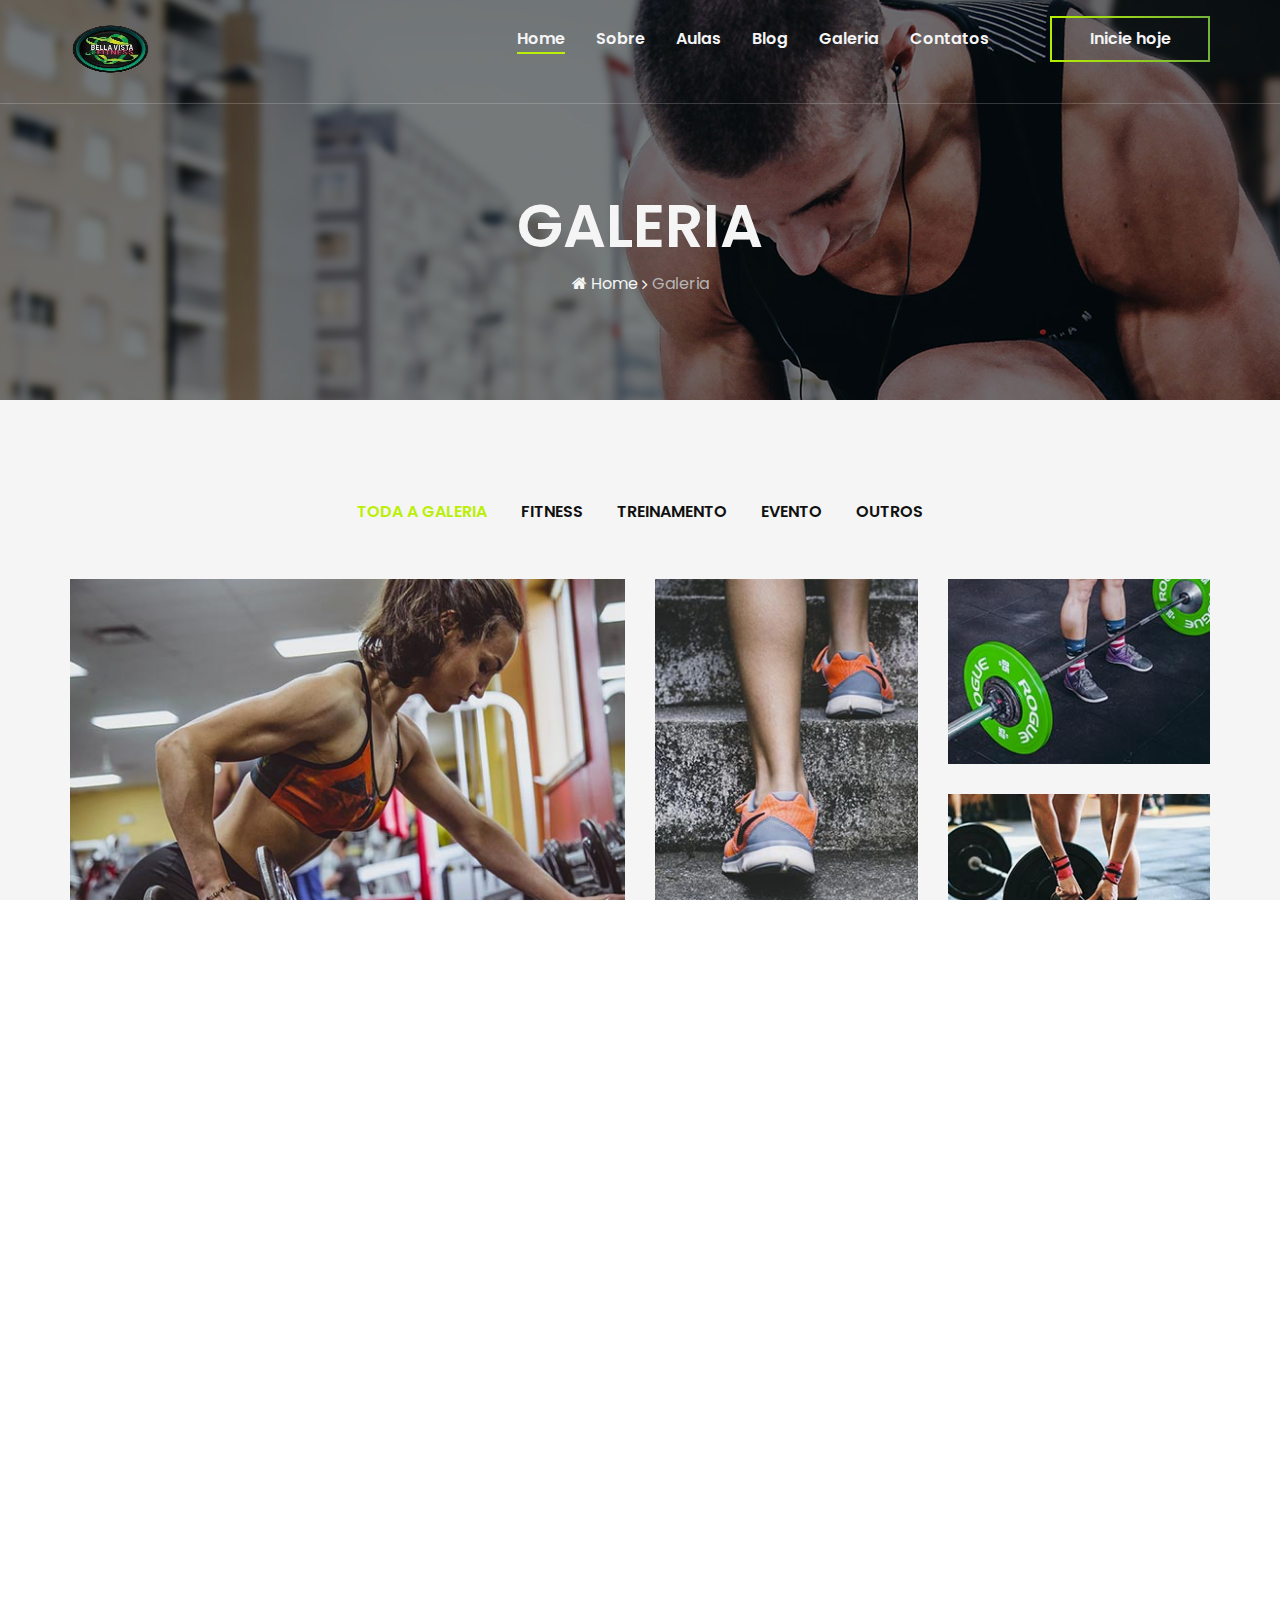
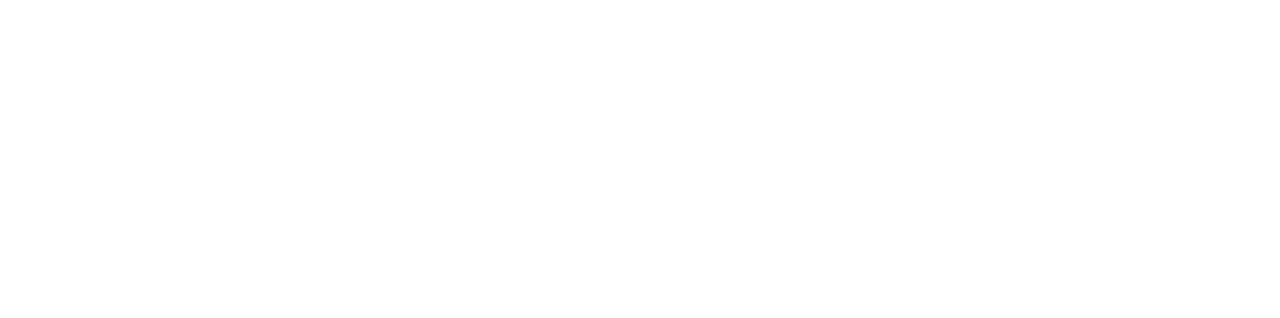
<file: gallery.html>
<!DOCTYPE html>
<html lang="pt-br">

<head>
    <meta charset="UTF-8">
    <meta name="description" content="Bela Vista">
    <meta name="keywords" content="Bela Vista">
    <meta name="viewport" content="width=device-width, initial-scale=1.0">
    <link rel="shortcut icon" href="/img/icon/belavista.ico" type="image/x-icon">
    <meta http-equiv="X-UA-Compatible" content="ie=edge">
    <title>Bela Vista</title>

    <!-- Google Font -->
    <link href="https://fonts.googleapis.com/css?family=Poppins:300,400,500,600,700,800,900&display=swap"
        rel="stylesheet">

    <!-- Css Styles -->
    <link rel="stylesheet" href="css/bootstrap.min.css" type="text/css">
    <link rel="stylesheet" href="css/font-awesome.min.css" type="text/css">
    <link rel="stylesheet" href="css/owl.carousel.min.css" type="text/css">
    <link rel="stylesheet" href="css/magnific-popup.css" type="text/css">
    <link rel="stylesheet" href="css/slicknav.min.css" type="text/css">
    <link rel="stylesheet" href="css/style.css" type="text/css">
</head>

<body>
    <!-- Page Preloder -->
    <div id="preloder">
        <div class="loader"></div>
    </div>

    <!-- Header Section Begin -->
    <header class="header-section">
        <div class="container">
            <div class="logo">
                <a href="./index.html">
                    <img src="img/logo.png" alt="" width="80" height="50">
                </a>
            </div>
            <div class="nav-menu">
                <nav class="mainmenu mobile-menu">
                    <ul>
                        <li class="active"><a href="./index.html">Home</a></li>
                        <li><a href="./about-us.html">Sobre</a></li>
                        <li><a href="./classes.html">Aulas</a></li>
                        <li><a href="./blog.html">Blog</a></li>
                        <li><a href="./gallery.html">Galeria</a></li>
                        <li><a href="./contact.html">Contatos</a></li>
                    </ul>
                </nav>
                <a href="#" class="primary-btn signup-btn">Inicie hoje</a>
            </div>
            <div id="mobile-menu-wrap"></div>
        </div>
    </header>
    <!-- Header End -->

    <!-- Breadcrumb Section Begin -->
    <section class="breadcrumb-section set-bg" data-setbg="img/breadcrumb/classes-breadcrumb.jpg">
        <div class="container">
            <div class="row">
                <div class="col-lg-12">
                    <div class="breadcrumb-text">
                        <h2>Galeria</h2>
                        <div class="breadcrumb-option">
                            <a href="./index.html"><i class="fa fa-home"></i> Home</a>
                            <span>Galeria</span>
                        </div>
                    </div>
                </div>
            </div>
        </div>
    </section>
    <!-- Breadcrumb Section End -->

    <!-- Gallery Section Begin -->
    <div class="gallery-section spad">
        <div class="container">
            <div class="row">
                <div class="col-lg-12">
                    <ul class="gallery-controls">
                        <li class="active" data-filter=".all">toda a galeria</li>
                        <li data-filter=".fitness">fitness</li>
                        <li data-filter=".coaching">treinamento</li>
                        <li data-filter=".event">evento</li>
                        <li data-filter=".other">outros</li>
                    </ul>
                </div>
            </div>
            <div class="row gallery-filter">
                <div class="col-lg-6 mix all fitness">
                    <img src="img/gallery/gallery-1.jpg" alt="">
                </div>
                <div class="col-lg-6">
                    <div class="row">
                        <div class="col-lg-6 mix all fitness coaching">
                            <img src="img/gallery/gallery-2.jpg" alt="">
                        </div>
                        <div class="col-lg-6">
                            <div class="row">
                                <div class="col-lg-12 mix all coaching">
                                    <img src="img/gallery/gallery-3.jpg" alt="">
                                </div>
                                <div class="col-lg-12 mix all coaching">
                                    <img src="img/gallery/gallery-4.jpg" alt="">
                                </div>
                            </div>
                        </div>
                    </div>
                </div>
                <div class="col-lg-6">
                    <div class="row">
                        <div class="col-lg-6 mix all other">
                            <img src="img/gallery/gallery-5.jpg" alt="">
                        </div>
                        <div class="col-lg-6 mix all other">
                            <img src="img/gallery/gallery-6.jpg" alt="">
                        </div>
                    </div>
                </div>
                <div class="col-lg-6 mix all event">
                    <img src="img/gallery/gallery-7.jpg" alt="">
                </div>
            </div>
        </div>
    </div>
    <!-- Gallery Section End -->

    <!-- Footer Section Begin -->
    <footer class="footer-section">
        <div class="container">
            <div class="row">
                <div class="col-md-4">
                    <div class="contact-option">
                        <span>Telefone</span>
                        <p>(123) 118 9999 - (123) 118 9999</p>
                    </div>
                </div>
                <div class="col-md-4">
                    <div class="contact-option">
                        <span>Endereço</span>
                        <p>Sapeaçu</p>
                    </div>
                </div>
                <div class="col-md-4">
                    <div class="contact-option">
                        <span>Email</span>
                        <p>contactcompany@verex7.com</p>
                    </div>
                </div>
            </div>
            <div class="subscribe-option set-bg" data-setbg="img/footer-signup.jpg">
                <div class="so-text">
                    <h4>Assine nossa lista de discussão</h4>
                    <p>Inscreva-se para receber as informações mais recentes </p>
                </div>
                <form action="#" class="subscribe-form">
                    <input type="text" placeholder="Digite seu e-mail">
                    <button type="submit"><i class="fa fa-send"></i></button>
                </form>
            </div>
            <div class="copyright-text">
                <ul>
                    <li><a href="#">Termo e uso</a></li>
                    <li><a href="#">política de Privacidade</a></li>
                </ul>
                <p>&copy;<p>
   Copyright &copy;<script>document.write(new Date().getFullYear());</script> Todos os direitos reservados <a href="https://github.com/Verex7Dev" target="_blank">Verex7</a>
  </p></p>
                <div class="footer-social">
                    <a href="#"><i class="fa fa-facebook"></i></a>
                    <a href="#"><i class="fa fa-twitter"></i></a>
                    <a href="#"><i class="fa fa-instagram"></i></a>
                    <a href="#"><i class="fa fa-dribbble"></i></a>
                </div>
            </div>
        </div>
    </footer>
    <!-- Footer Section End -->

    <!-- Js Plugins -->
    <script src="js/jquery-3.3.1.min.js"></script>
    <script src="js/bootstrap.min.js"></script>
    <script src="js/jquery.magnific-popup.min.js"></script>
    <script src="js/mixitup.min.js"></script>
    <script src="js/jquery.slicknav.js"></script>
    <script src="js/owl.carousel.min.js"></script>
    <script src="js/main.js"></script>
</body>

</html>
</file>
<file: css/style.css>
/*------------------------------------------------------------------
[Table of contents]

1.  Template default CSS
	1.1	Variables
	1.2	Mixins
	1.3	Flexbox
	1.4	Reset
2.  Helper Css
3.  Header Section
4.  Hero Section
5.  Services Section
6.  Class Section
7.  Trainer Section
8.  Membership Plan Section
9.  Contact
10.  Footer Style

-------------------------------------------------------------------*/

/*----------------------------------------*/

/* Template default CSS
/*----------------------------------------*/

html,
body {
  height: 100%;
  font-family: "Poppins", sans-serif;
  -webkit-font-smoothing: antialiased;
  font-smoothing: antialiased;
  overflow-x: hidden;
}
h1,
h2,
h3,
h4,
h5,
h6 {
  margin: 0;
  color: #111111;
  font-weight: 400;
  font-family: "Poppins", sans-serif;
}
h1 {
  font-size: 70px;
}
h2 {
  font-size: 36px;
}
h3 {
  font-size: 30px;
}
h4 {
  font-size: 24px;
}
h5 {
  font-size: 18px;
}
h6 {
  font-size: 16px;
}
p {
  font-size: 16px;
  font-family: "Poppins", sans-serif;
  color: #6b6b6b;
  font-weight: 400;
  line-height: 26px;
  margin: 0 0 15px 0;
}
img {
  max-width: 100%;
}
input:focus,
select:focus,
button:focus,
textarea:focus {
  outline: none;
}
a:hover,
a:focus {
  text-decoration: none;
  outline: none;
  color: #fff;
}
ul,
ol {
  padding: 0;
  margin: 0;
}
/*---------------------
  Helper CSS
-----------------------*/

.section-title {
  text-align: center;
  margin-bottom: 45px;
}
.section-title h2 {
  color: #111111;
  font-size: 40px;
  font-weight: 600;
  text-transform: uppercase;
}
.set-bg {
  background-repeat: no-repeat;
  background-size: cover;
  background-position: top center;
}
.spad {
  padding-top: 100px;
  padding-bottom: 100px;
}
.spad-2 {
  padding-top: 50px;
  padding-bottom: 70px;
}
.text-white h1,
.text-white h2,
.text-white h3,
.text-white h4,
.text-white h5,
.text-white h6,
.text-white p,
.text-white span,
.text-white li,
.text-white a {
  color: #fff;
}
/* buttons */

.primary-btn {
  display: inline-block;
  font-size: 16px;
  font-weight: 600;
  padding: 0 12px;
  color: #ffffff;
  text-align: center;
  width: 160px;
  height: 46px;
  border-left: 2px solid #bef803;
  border-right: 2px solid #7abc3e;
  -webkit-box-sizing: border-box;
  box-sizing: border-box;
  background-position: 0 0, 0 100%;
  background-repeat: no-repeat;
  background-size: 100% 2px;
  background-image: -webkit-gradient(
      linear,
      left top,
      right top,
      from(#bef803),
      to(#7abc3e)
    ),
    -webkit-gradient(linear, left top, right top, from(#bef803), to(#7abc3e));
  background-image: -o-linear-gradient(left, #bef803 0%, #7abc3e 100%),
    -o-linear-gradient(left, #bef803 0%, #7abc3e 100%);
  background-image: linear-gradient(to right, #bef803 0%, #7abc3e 100%),
    linear-gradient(to right, #bef803 0%, #7abc3e 100%);
  -webkit-transition-duration: 1000ms;
  -o-transition-duration: 1000ms;
  transition-duration: 1000ms;
  line-height: 45px;
  position: relative;
  z-index: 1;
}
.primary-btn:after {
  color: #fff;
  -webkit-transition-duration: 500ms;
  -o-transition-duration: 500ms;
  transition-duration: 500ms;
  background: #7abc3e;
  background: -webkit-gradient(
    linear,
    left top,
    right top,
    from(#bef803),
    to(#7abc3e)
  );
  background: -o-linear-gradient(left, #bef803, #7abc3e);
  background: linear-gradient(to right, #bef803, #7abc3e);
  content: "";
  position: absolute;
  width: 100%;
  height: 100%;
  top: 0;
  left: 0;
  z-index: -1;
  opacity: 1;
}
/* Preloder */

#preloder {
  position: fixed;
  width: 100%;
  height: 100%;
  top: 0;
  left: 0;
  z-index: 999999;
  background: #000;
}
.loader {
  width: 40px;
  height: 40px;
  position: absolute;
  top: 50%;
  left: 50%;
  margin-top: -13px;
  margin-left: -13px;
  border-radius: 60px;
  animation: loader 0.8s linear infinite;
  -webkit-animation: loader 0.8s linear infinite;
}
@keyframes loader {
  0% {
    -webkit-transform: rotate(0deg);
    transform: rotate(0deg);
    border: 4px solid #dee115;
    border-left-color: transparent;
  }
  50% {
    -webkit-transform: rotate(180deg);
    transform: rotate(180deg);
    border: 4px solid #673ab7;
    border-left-color: transparent;
  }
  100% {
    -webkit-transform: rotate(360deg);
    transform: rotate(360deg);
    border: 4px solid #dee115;
    border-left-color: transparent;
  }
}
@-webkit-keyframes loader {
  0% {
    -webkit-transform: rotate(0deg);
    border: 4px solid #dee115;
    border-left-color: transparent;
  }
  50% {
    -webkit-transform: rotate(180deg);
    border: 4px solid #673ab7;
    border-left-color: transparent;
  }
  100% {
    -webkit-transform: rotate(360deg);
    border: 4px solid #dee115;
    border-left-color: transparent;
  }
}
/*---------------------
  Header
-----------------------*/

.header-section {
  position: absolute;
  left: 0;
  top: 0;
  width: 100%;
  border-bottom: 1px solid rgba(255, 255, 255, 0.2);
}
.logo {
  float: left;
}
.logo a {
  display: inline-block;
  padding: 24px 0 29px;
}
.nav-menu {
  float: right;
}
.nav-menu .mainmenu {
  display: inline-block;
}
.nav-menu .mainmenu ul li {
  list-style: none;
  display: inline-block;
  margin-right: 27px;
}
.nav-menu .mainmenu ul li.active a:after {
  opacity: 1;
}
.nav-menu .mainmenu ul li a {
  font-size: 16px;
  color: #ffffff;
  font-weight: 600;
  padding: 28px 0;
  position: relative;
}
.nav-menu .mainmenu ul li a:hover:after {
  opacity: 1;
}
.nav-menu .mainmenu ul li a:after {
  position: absolute;
  left: 0;
  bottom: 24px;
  width: 100%;
  height: 2px;
  background: #c3f906;
  content: "";
  opacity: 0;
  -webkit-transition: all 0.3s;
  -o-transition: all 0.3s;
  transition: all 0.3s;
}
.nav-menu .signup-btn {
  display: inline-block;
  margin: 16px 0px 16px 30px;
}
.nav-menu .signup-btn:after {
  opacity: 0;
}
.slicknav_menu {
  display: none;
}
/*---------------------
  Hero Section
-----------------------*/

.hero-section {
  height: 880px;
  padding-top: 335px;
}
.hero-text span {
  font-size: 14px;
  color: #c3f906;
  text-transform: uppercase;
  letter-spacing: 2px;
  font-weight: 600;
}
.hero-text h1 {
  font-size: 72px;
  color: #ffffff;
  font-weight: 600;
  margin-top: 11px;
  margin-bottom: 18px;
}
.hero-text p {
  color: #ffffff;
  margin-bottom: 44px;
}
/*---------------------
  About Section
-----------------------*/

.about-pic {
  position: relative;
}
.about-pic img {
  min-width: 100%;
}
.about-pic .play-btn {
  position: absolute;
  left: 50%;
  top: 50%;
  -webkit-transform: translate(-41.5px, -41.5px);
  -ms-transform: translate(-41.5px, -41.5px);
  transform: translate(-41.5px, -41.5px);
}
.about-text {
  padding-top: 15px;
  padding-left: 40px;
}
.about-text h2 {
  font-size: 40px;
  color: #111111;
  text-transform: uppercase;
  font-weight: 700;
  margin-bottom: 25px;
}
.about-text p {
  color: #6b6b6b;
}
.about-text p.first-para {
  margin-bottom: 10px;
}
.about-text p.second-para {
  margin-bottom: 50px;
}
.about-text img {
  margin-bottom: 25px;
}
.about-text .at-author h4 {
  font-size: 22px;
  color: #111111;
  font-weight: 600;
}
.about-text .at-author span {
  font-size: 12px;
  color: #c3f906;
}
.about-section.about-page .about-text {
  padding-top: 8px;
}
.about-section.about-page .about-text h2 {
  margin-bottom: 20px;
}
.about-section.about-page .about-text .second-para {
  margin-bottom: 28px;
}
/*---------------------
  Hero Section
-----------------------*/

.services-pic {
  margin-left: -15px;
  margin-right: -15px;
}
.services-pic img {
  height: 660px;
  min-width: 100%;
}
.services-item {
  margin-left: -15px;
  margin-right: -15px;
  background: #141414;
  padding-top: 130px;
  position: relative;
  padding-left: 70px;
  padding-right: 45px;
  height: 330px;
}
.services-item.bg-gray {
  background: #1e1e1e;
}
.services-item.pd-b {
  padding-top: 118px;
}
.services-item img {
  position: absolute;
  left: 70px;
  top: 80px;
}
.services-item h4 {
  font-size: 22px;
  color: #ffffff;
  font-weight: 600;
  margin-top: 36px;
  margin-bottom: 20px;
}
.services-item p {
  color: #bdbdbd;
  margin-bottom: 0;
}
/*---------------------
  Classes Section
-----------------------*/

.classes-section {
  padding-top: 90px;
  padding-bottom: 95px;
}
.classes-section.classes-page {
  padding-bottom: 60px;
}
.classes-slider {
  margin: 0;
}
.classes-slider.owl-carousel .owl-dots {
  text-align: center;
  margin-top: 12px;
}
.classes-slider.owl-carousel .owl-dots button {
  width: 9px;
  height: 9px;
  display: inline-block;
  background: #ebebeb;
  border-radius: 50%;
  margin-right: 10px;
  -webkit-transition: 0.5s;
  -o-transition: 0.5s;
  transition: 0.5s;
}
.classes-slider.owl-carousel .owl-dots button.owl-dot.active {
  width: 42px;
  border-radius: 50px;
  background: #7abc3e;
}
.classes-slider.owl-carousel .owl-dots button:last-child {
  margin-right: 0;
}
.classes-slider .col-lg-4 {
  max-width: 100%;
}
.single-class-item {
  height: 255px;
  position: relative;
  margin-bottom: 30px;
}
.single-class-item .si-text {
  position: absolute;
  left: 0;
  bottom: 0;
  width: 100%;
  background: rgba(0, 0, 0, 0.4);
  padding-left: 30px;
  padding-top: 10px;
  padding-bottom: 15px;
}
.single-class-item .si-text h4 {
  font-size: 22px;
  font-weight: 600;
  color: #ffffff;
}
.single-class-item .si-text span {
  font-size: 14px;
  color: #ffffff;
}
.single-class-item .si-text span i {
  color: #c3f906;
  margin-right: 4px;
}
/*---------------------
  Trainer Section
-----------------------*/

.trainer-section {
  background: #f5f5f5;
  padding-top: 90px;
  padding-bottom: 190px;
}
.trainer-section.about-trainer {
  background: #ffffff;
}
.single-trainer-item {
  position: relative;
}
.single-trainer-item:hover .trainer-text {
  height: 250px;
  bottom: -90px;
  padding: 26px 30px 30px;
  -webkit-box-shadow: 0px 10px 49px 0px rgba(0, 0, 0, 0.15);
  box-shadow: 0px 10px 49px 0px rgba(0, 0, 0, 0.15);
}
.single-trainer-item:hover .trainer-text p {
  opacity: 1;
}
.single-trainer-item:hover .trainer-text .trainer-social {
  opacity: 1;
  visibility: visible;
}
.single-trainer-item img {
  min-width: 100%;
}
.single-trainer-item .trainer-text {
  position: absolute;
  left: 50%;
  bottom: -55px;
  text-align: center;
  background: #ffffff;
  width: 310px;
  margin: 0 auto;
  -webkit-transform: translateX(-155px);
  -ms-transform: translateX(-155px);
  transform: translateX(-155px);
  -webkit-box-shadow: 0px 3px 4px 0px rgba(0, 0, 0, 0.15);
  box-shadow: 0px 3px 4px 0px rgba(0, 0, 0, 0.15);
  padding: 20px 30px 18px;
  height: 90px;
  -webkit-transition: all 0.5s;
  -o-transition: all 0.5s;
  transition: all 0.5s;
  overflow: hidden;
}
.single-trainer-item .trainer-text h5 {
  font-size: 20px;
  color: #111111;
  font-weight: 600;
  margin-bottom: 4px;
}
.single-trainer-item .trainer-text span {
  font-size: 16px;
  color: #c3f906;
}
.single-trainer-item .trainer-text p {
  margin-top: 7px;
  opacity: 0;
  -webkit-transition: all 0.3s;
  -o-transition: all 0.3s;
  transition: all 0.3s;
}
.single-trainer-item .trainer-text .trainer-social {
  opacity: 0;
  visibility: hidden;
  -webkit-transition: all 0.3s;
  -o-transition: all 0.3s;
  transition: all 0.3s;
}
.single-trainer-item .trainer-text .trainer-social a {
  display: inline-block;
  font-size: 17px;
  color: #111111;
  margin-right: 25px;
  -webkit-transition: all 0.3s;
  -o-transition: all 0.3s;
  transition: all 0.3s;
}
.single-trainer-item .trainer-text .trainer-social a:hover {
  color: #c3f906;
}
.single-trainer-item .trainer-text .trainer-social a:last-child {
  margin-right: 0;
}
/*---------------------
  Testimonial Section
-----------------------*/

.testimonial-section {
  position: relative;
}
.testimonial-section:after {
  position: absolute;
  left: 50%;
  top: 50%;
  width: 1100px;
  height: 540px;
  background: url(../img/testimonial/testimonial-bg.png);
  content: "";
  -webkit-transform: translate(-550px, -270px);
  -ms-transform: translate(-550px, -270px);
  transform: translate(-550px, -270px);
}
.testimonial-section .section-title {
  margin-bottom: 35px;
}
.testimonial-slider.owl-carousel .owl-item img {
  display: inline-block;
}
.testimonial-slider.owl-carousel .owl-nav button {
  font-size: 36px;
  color: #bdbdbd;
  position: absolute;
  left: -110px;
  top: 30%;
}
.testimonial-slider.owl-carousel .owl-nav button:hover {
  color: #ed8064;
}
.testimonial-slider.owl-carousel .owl-nav button.owl-next {
  left: auto;
  right: -110px;
}
.testimonial-slider .testimonial-item {
  text-align: center;
}
.testimonial-slider .testimonial-item p {
  font-size: 22px;
  color: #111111;
  line-height: 30px;
  margin-bottom: 60px;
}
.testimonial-slider .testimonial-item .ti-pic {
  width: 120px;
  height: 120px;
  margin: 0 auto;
  position: relative;
  z-index: 1;
}
.testimonial-slider .testimonial-item .ti-pic img {
  width: 120px;
  height: 120px;
  border-radius: 50%;
}
.testimonial-slider .testimonial-item .ti-pic .quote {
  position: absolute;
  left: 20px;
  top: -22px;
  z-index: -1;
}
.testimonial-slider .testimonial-item .ti-pic .quote img {
  width: auto;
  height: auto;
  border-radius: initial;
}
.testimonial-slider .testimonial-item .ti-author {
  margin-top: 25px;
}
.testimonial-slider .testimonial-item .ti-author h4 {
  font-size: 22px;
  color: #111111;
  font-weight: 600;
  margin-bottom: 8px;
}
.testimonial-slider .testimonial-item .ti-author span {
  font-size: 16px;
  color: #c3f906;
}
/*---------------------
  Banner Section
-----------------------*/

.banner-section {
  padding-top: 65px;
}
.banner-text {
  padding-top: 145px;
}
.banner-text h2 {
  font-size: 40px;
  color: #ffffff;
  font-weight: 600;
  text-transform: uppercase;
  margin-bottom: 20px;
}
.banner-text p {
  font-size: 18px;
  line-height: 30px;
  color: #ffffff;
  margin-bottom: 50px;
}
/*---------------------
  Membership Section
-----------------------*/

.membership-section {
  padding-bottom: 0;
}
.membership-section .section-title {
  margin-bottom: 55px;
}
.membership-item {
  text-align: center;
  background: #ffffff;
  -webkit-box-shadow: 0px 15px 49px rgba(0, 0, 0, 0.15);
  box-shadow: 0px 15px 49px rgba(0, 0, 0, 0.15);
  padding-bottom: 50px;
}
.membership-item .mi-title {
  background: -webkit-gradient(
    linear,
    left top,
    right top,
    from(#bef803),
    to(#7abc3e)
  );
  background: -o-linear-gradient(left, #bef803, #7abc3e);
  background: linear-gradient(to right, #bef803, #7abc3e);
  padding: 25px 0;
  position: relative;
  margin-bottom: 38px;
}
.membership-item .mi-title h4 {
  color: #ffffff;
  font-weight: 600;
  text-transform: uppercase;
}
.membership-item .mi-title:after {
  position: absolute;
  left: 50%;
  bottom: -14px;
  width: 30px;
  height: 15px;
  -webkit-transform: translateX(-15px);
  -ms-transform: translateX(-15px);
  transform: translateX(-15px);
  -webkit-clip-path: polygon(0% 0%, 50% 100%, 50% 100%, 100% 0%);
  clip-path: polygon(0% 0%, 50% 100%, 50% 100%, 100% 0%);
  background: -webkit-gradient(
    linear,
    left top,
    right top,
    from(#bef803),
    to(#7abc3e)
  );
  background: -o-linear-gradient(left, #bef803, #7abc3e);
  background: linear-gradient(to right, #bef803, #7abc3e);
  content: "";
}
.membership-item .mi-price {
  font-size: 40px;
  color: #c3f906;
  font-weight: 600;
  margin-bottom: 24px;
}
.membership-item .mi-price span {
  font-size: 16px;
  color: #6b6b6b;
  font-weight: 400;
}
.membership-item ul {
  margin-bottom: 27px;
}
.membership-item ul li {
  list-style: none;
  font-size: 16px;
  line-height: 36px;
}
.membership-item ul li p {
  margin-bottom: 0;
  color: #6b6b6b;
}
.membership-item ul li span {
  color: #111111;
  font-weight: 600;
}
.membership-item .membership-btn {
  color: #111111;
}
.membership-item .membership-btn:hover {
  color: #ffffff;
}
.membership-item .membership-btn:hover:after {
  opacity: 1;
}
.membership-item .membership-btn:after {
  opacity: 0;
}
/*---------------------
  Register Section
-----------------------*/

.register-section {
  background: #f5f4f4;
  padding-top: 235px;
  margin-top: -135px;
}
.register-section.classes-page {
  background: #ffffff;
  padding-top: 100px;
  margin-top: 0;
  padding-bottom: 0;
}
.register-section.classes-page .classes-page-text {
  -webkit-box-shadow: 0px 12px 21px rgba(0, 0, 0, 0.15);
  box-shadow: 0px 12px 21px rgba(0, 0, 0, 0.15);
}
.register-section .section-title {
  margin-bottom: 32px;
}
.register-section .section-title h2 {
  margin-bottom: 12px;
}
.register-text {
  padding: 50px 70px 60px 70px;
  background: #ffffff;
  margin-right: -15px;
}
.register-text .register-form label {
  font-size: 14px;
  color: #9b9b9b;
  margin-bottom: 11px;
}
.register-text .register-form input {
  width: 100%;
  height: 46px;
  border: 1px solid #ebebeb;
  padding-left: 20px;
  font-size: 14px;
  color: #9b9b9b;
  margin-bottom: 18px;
}
.register-text .register-form .register-btn {
  font-size: 16px;
  color: #ffffff;
  font-weight: 600;
  width: 100%;
  background: -webkit-gradient(
    linear,
    left top,
    right top,
    from(#bef803),
    to(#7abc3e)
  );
  background: -o-linear-gradient(left, #bef803, #7abc3e);
  background: linear-gradient(to right, #bef803, #7abc3e);
  border: none;
  padding: 12px 0;
  cursor: pointer;
  margin-top: 30px;
}
.register-pic {
  margin-left: -15px;
}
.register-pic img {
  height: 502px;
}
/*---------------------
  Latest BLog Section
-----------------------*/

.latest-blog-section {
  padding-bottom: 50px;
}
.latest-blog-section .section-title {
  margin-bottom: 55px;
}
.latest-blog-section.recommend {
  padding-top: 0;
}
.latest-blog-section.recommend h3 {
  font-weight: 600;
  color: #111111;
  text-transform: uppercase;
  margin-bottom: 52px;
}
/*---------------------
  Footer Banner Section
-----------------------*/

.footer-banner-item {
  height: 400px;
  margin-left: -15px;
  margin-right: -15px;
  position: relative;
  padding-top: 85px;
  padding-left: 60px;
  padding-right: 60px;
  z-index: 1;
}
.footer-banner-item:after {
  position: absolute;
  left: 50%;
  top: 50%;
  width: 520px;
  height: 310px;
  border: 18px solid rgba(255, 255, 255, 0.1);
  content: "";
  -webkit-transform: translate(-260px, -155px);
  -ms-transform: translate(-260px, -155px);
  transform: translate(-260px, -155px);
  z-index: -1;
}
.footer-banner-item span {
  font-size: 16px;
  color: #c3f906;
  font-weight: 700;
  letter-spacing: 2px;
  text-transform: uppercase;
}
.footer-banner-item h2 {
  font-size: 40px;
  color: #ffffff;
  font-weight: 600;
  margin-top: 30px;
  margin-bottom: 5px;
}
.footer-banner-item p {
  color: #ffffff;
  margin-bottom: 42px;
}
/*---------------------
  Footer
-----------------------*/

.footer-section {
  background: #111111;
  padding-top: 60px;
  padding-bottom: 30px;
}
.contact-option span {
  font-size: 14px;
  color: #c3f906;
}
.contact-option p {
  font-size: 16px;
  color: #ffffff;
  margin-top: 15px;
}
.subscribe-option {
  overflow: hidden;
  padding: 0 45px;
  margin-bottom: 30px;
  margin-top: 43px;
}
.subscribe-option .so-text {
  float: left;
  padding: 34px 0 26px;
}
.subscribe-option .so-text h4 {
  color: #ffffff;
  font-weight: 600;
  text-transform: uppercase;
  margin-bottom: 6px;
}
.subscribe-option .so-text p {
  margin-bottom: 0;
  font-size: 14px;
  color: #ffffff;
}
.subscribe-option .subscribe-form {
  float: right;
  width: 340px;
  position: relative;
  margin: 37px 0;
}
.subscribe-option .subscribe-form input {
  width: 100%;
  height: 46px;
  font-size: 14px;
  color: #bdbdbd;
  border: 1px solid #ffffff;
  padding-left: 22px;
}
.subscribe-option .subscribe-form button {
  font-size: 18px;
  color: #ffffff;
  background: -webkit-gradient(
    linear,
    left top,
    right top,
    from(#bef803),
    to(#7abc3e)
  );
  background: -o-linear-gradient(left, #bef803, #7abc3e);
  background: linear-gradient(to right, #bef803, #7abc3e);
  border: none;
  height: 46px;
  position: absolute;
  right: 0;
  top: 0;
  padding: 0 22px;
}
.copyright-text {
  overflow: hidden;
}
.copyright-text p {
  padding-top: 6px;
  float: left;
  color: #ffffff;
  margin-right: 25px;
  display: inline-block;
}
.copyright-text p a {
  color: #ffffff;
}
.copyright-text p a:hover {
  color: #bef803;
}
.copyright-text ul {
  display: inline-block;
}
.copyright-text ul li {
  list-style: none;
  font-size: 16px;
  display: inline-block;
  margin-right: 25px;
  line-height: 40px;
}
.copyright-text ul li:last-child {
  margin-right: 0;
}
.copyright-text ul li a {
  color: #ffffff;
}
.copyright-text ul li:last-child {
  margin-right: 0;
}
.copyright-text .footer-social {
  float: right;
}
.copyright-text .footer-social a {
  display: inline-block;
  font-size: 16px;
  color: #ffffff;
  width: 40px;
  height: 40px;
  background: #282828;
  text-align: center;
  line-height: 40px;
  border-radius: 50%;
  margin-left: 4px;
}
.copyright-text .footer-social a:first-child {
  margin-left: 0;
}
.copyright-text .footer-social a:hover {
  background: -webkit-gradient(
    linear,
    left top,
    right top,
    from(#bef803),
    to(#7abc3e)
  );
  background: -o-linear-gradient(left, #bef803, #7abc3e);
  background: linear-gradient(to right, #bef803, #7abc3e);
}
/*---------------------
  Breadcrumb Section
-----------------------*/

.breadcrumb-section {
  padding-top: 190px;
  height: 400px;
}
.breadcrumb-text {
  text-align: center;
}
.breadcrumb-text h2 {
  font-size: 60px;
  color: #ffffff;
  font-weight: 600;
  text-transform: uppercase;
  margin-bottom: 10px;
}
.breadcrumb-text .breadcrumb-option a {
  font-size: 16px;
  color: #ffffff;
  display: inline-block;
  margin-right: 10px;
  position: relative;
}
.breadcrumb-text .breadcrumb-option a:after {
  position: absolute;
  right: -10px;
  top: 0;
  content: "";
  font-family: "FontAwesome";
}
.breadcrumb-text .breadcrumb-option span {
  font-size: 16px;
  color: #bdbdbd;
  display: inline-block;
}
/*---------------------------
  Classes Timetable Section
----------------------------*/

.classes-timetable {
  padding-top: 0;
}
.classes-timetable .nav-controls {
  text-align: center;
  margin-bottom: 42px;
}
.classes-timetable .nav-controls ul li {
  list-style: none;
  font-size: 16px;
  color: #111111;
  font-weight: 600;
  display: inline-block;
  margin-right: 48px;
  text-transform: uppercase;
  -webkit-transition: all 0.3s;
  -o-transition: all 0.3s;
  transition: all 0.3s;
  cursor: pointer;
}
.classes-timetable .nav-controls ul li.active {
  color: #c3f906;
}
.classes-timetable .nav-controls ul li:hover {
  color: #c3f906;
}
.classes-timetable .nav-controls ul li:last-child {
  margin-right: 0;
}
.schedule-table.filtering .ts-item {
  opacity: 0;
}
.schedule-table.filtering .ts-item.show {
  opacity: 1;
}
.schedule-table table {
  width: 100%;
  text-align: center;
  border: 1px solid #e1e1e1;
}
.schedule-table table thead tr th {
  font-size: 16px;
  color: #000000;
  font-weight: 600;
  text-transform: uppercase;
  padding: 25px 0;
  background: #f0f0f0;
}
.schedule-table table tbody tr {
  border-top: 1px solid #e5e5e5;
}
.schedule-table table tbody tr td {
  width: 146px;
  background: #ffffff;
  border-right: 1px solid #e5e5e5;
  padding: 18px 0;
  position: relative;
  z-index: 1;
}
.schedule-table table tbody tr td.ts-item {
  -webkit-transition: all 0.4s;
  -o-transition: all 0.4s;
  transition: all 0.4s;
}
.schedule-table table tbody tr td:after {
  position: absolute;
  left: 0;
  top: 0;
  width: 100%;
  height: 100%;
  background: -webkit-gradient(
    linear,
    left top,
    right top,
    from(#bef803),
    to(#7abc3e)
  );
  background: -o-linear-gradient(left, #bef803, #7abc3e);
  background: linear-gradient(to right, #bef803, #7abc3e);
  content: "";
  opacity: 0;
  z-index: -1;
  -webkit-transition: all 0.5s;
  -o-transition: all 0.5s;
  transition: all 0.5s;
}
.schedule-table table tbody tr td.hover-bg:hover h6 {
  color: #ffffff;
}
.schedule-table table tbody tr td.hover-bg:hover span {
  color: #ffffff;
}
.schedule-table table tbody tr td.hover-bg:hover .trainer-name {
  color: #ffffff;
}
.schedule-table table tbody tr td.hover-bg:hover:after {
  opacity: 1;
}
.schedule-table table tbody tr td.workout-time {
  font-size: 16px;
  color: #000000;
  font-weight: 600;
  text-transform: uppercase;
}
.schedule-table table tbody tr td h6 {
  font-weight: 600;
  color: #c3f906;
  text-transform: uppercase;
  margin-bottom: 5px;
}
.schedule-table table tbody tr td span {
  font-size: 14px;
  font-weight: 600;
  color: #111111;
}
.schedule-table table tbody tr td .trainer-name {
  font-size: 14px;
  color: #6b6b6b;
}
/*---------------------
  About Counter
-----------------------*/

.about-counter-text {
  background: -webkit-gradient(
    linear,
    left top,
    right top,
    from(#bef803),
    to(#7abc3e)
  );
  background: -o-linear-gradient(left, #bef803, #7abc3e);
  background: linear-gradient(to right, #bef803, #7abc3e);
  overflow: hidden;
  padding: 35px 65px 15px;
}
.about-counter-text .single-counter {
  float: left;
  margin-right: 180px;
}
.about-counter-text .single-counter:last-child {
  margin-right: 0;
}
.about-counter-text .single-counter h1 {
  font-size: 72px;
  color: #ffffff;
  display: inline-block;
}
.about-counter-text .single-counter span {
  font-size: 72px;
  color: #ffffff;
  display: inline-block;
  line-height: 80px;
}
.about-counter-text .single-counter p {
  color: #ffffff;
  letter-spacing: 2px;
  text-transform: uppercase;
}
/*---------------------
  Gym Award Section
-----------------------*/

.award-text {
  padding-top: 20px;
}
.award-text h2 {
  font-size: 40px;
  font-weight: 600;
  color: #111111;
  text-transform: uppercase;
  margin-bottom: 20px;
}
.award-text p {
  margin-bottom: 10px;
}
/*---------------------
  Gallery Section
-----------------------*/

.gallery-section {
  padding-bottom: 70px;
}
.gallery-controls {
  text-align: center;
  margin-bottom: 55px;
}
.gallery-controls li {
  list-style: none;
  display: inline-block;
  font-size: 16px;
  font-weight: 600;
  color: #111111;
  text-transform: uppercase;
  margin-right: 30px;
  cursor: pointer;
}
.gallery-controls li.active {
  color: #c3f906;
}
.gallery-controls li:last-child {
  margin-right: 0;
}
.gallery-filter img {
  min-width: 100%;
  margin-bottom: 30px;
}
/*---------------------
  Blog Section
-----------------------*/

.blog-section {
  padding-bottom: 50px;
}
.single-blog-item {
  margin-bottom: 42px;
}
.single-blog-item img {
  min-width: 100%;
  margin-bottom: 30px;
}
.single-blog-item .blog-widget {
  margin-bottom: 10px;
}
.single-blog-item .blog-widget .bw-date {
  font-size: 14px;
  color: #bdbdbd;
  display: inline-block;
  margin-right: 8px;
}
.single-blog-item .blog-widget .tag {
  font-size: 14px;
  color: #c3f906;
}
.single-blog-item h4 a {
  color: #111111;
  font-weight: 600;
  line-height: 30px;
}
/*----------------------------
  Blog Details Hero Section
----------------------------*/

.blog-details {
  padding-top: 50px;
}
.blog-details-hero {
  height: 633px;
  padding-top: 280px;
}
.bd-hero-text {
  text-align: center;
}
.bd-hero-text span {
  font-size: 12px;
  color: #ffffff;
  text-transform: uppercase;
  background: #c3f906;
  letter-spacing: 2px;
  border-radius: 2px;
  padding: 4px 16px;
  display: inline-block;
}
.bd-hero-text h2 {
  color: #ffffff;
  font-size: 40px;
  font-weight: 600;
  line-height: 60px;
  text-transform: uppercase;
  margin-top: 15px;
}
.bd-text .bd-title {
  margin-bottom: 55px;
}
.bd-text .bd-title p {
  font-size: 17px;
  line-height: 30px;
}
.bd-text .bd-pic {
  margin-bottom: 35px;
}
.bd-text .bd-pic img {
  min-width: 100%;
  margin-bottom: 20px;
}
.bd-text .bd-more-text {
  margin-bottom: 52px;
}
.bd-text .bd-more-text .bm-item h4 {
  font-weight: 600;
  -webkit-column-rule: #111111;
  -moz-column-rule: #111111;
  column-rule: #111111;
  text-transform: uppercase;
  margin-bottom: 20px;
}
.bd-text .bd-more-text .bm-item p {
  font-size: 17px;
  line-height: 30px;
}
.bd-text .bd-quote {
  background: -webkit-gradient(
    linear,
    left top,
    right top,
    from(#bef803),
    to(#7abc3e)
  );
  background: -o-linear-gradient(left, #bef803, #7abc3e);
  background: linear-gradient(to right, #bef803, #7abc3e);
  padding: 40px 60px 30px 60px;
  position: relative;
  border-radius: 10px;
  z-index: 1;
  margin-bottom: 52px;
}
.bd-text .bd-quote samp {
  position: absolute;
  left: 45px;
  top: 35px;
  font-size: 89px;
  color: #ffffff;
  opacity: 0.1;
  line-height: 68px;
  z-index: -1;
}
.bd-text .bd-quote p {
  font-size: 24px;
  color: #ffffff;
  line-height: 36px;
  margin-bottom: 23px;
}
.bd-text .bd-quote .quote-author h5 {
  color: #ffffff;
  margin-bottom: 4px;
}
.bd-text .bd-quote .quote-author span {
  font-size: 14px;
  color: #ffffff;
}
.bd-text .bd-last-para {
  margin-bottom: 55px;
}
.bd-text .bd-last-para p {
  font-size: 17px;
  line-height: 30px;
}
.bd-text .tag-share {
  overflow: hidden;
  border-top: 1px solid #ebebeb;
  padding-top: 30px;
  margin-bottom: 60px;
}
.bd-text .tag-share .tags {
  float: left;
}
.bd-text .tag-share .tags a {
  font-size: 12px;
  color: #111111;
  text-transform: uppercase;
  background: #ebebeb;
  letter-spacing: 2px;
  border-radius: 2px;
  padding: 4px 16px;
  display: inline-block;
  font-weight: 500;
  margin-right: 6px;
  -webkit-transition: all 0.3s;
  -o-transition: all 0.3s;
  transition: all 0.3s;
}
.bd-text .tag-share .tags a:hover {
  color: #ffffff;
  background: #c3f906;
}
.bd-text .tag-share .tags a:last-child {
  margin-right: 0;
}
.bd-text .tag-share .social-share {
  float: right;
}
.bd-text .tag-share .social-share span {
  font-size: 18px;
  color: #111111;
  display: inline-block;
}
.bd-text .tag-share .social-share a {
  color: #111111;
  display: inline-block;
  font-size: 16px;
  margin-left: 25px;
}
.bd-text .blog-author {
  margin-bottom: 55px;
}
.bd-text .blog-author .ba-pic {
  background: #f7f7f7;
  padding: 28px 0;
  border-radius: 2px;
  text-align: center;
}
.bd-text .blog-author .ba-pic img {
  height: 144px;
  width: 144px;
  border-radius: 50%;
  border: 10px solid #ffffff;
}
.bd-text .blog-author .ba-text {
  padding-top: 35px;
}
.bd-text .blog-author .ba-text h5 {
  color: #111111;
  font-weight: 600;
  font-size: 20px;
  margin-bottom: 12px;
}
.bd-text .blog-author .ba-text p {
  font-size: 17px;
  margin-bottom: 30px;
}
.bd-text .blog-author .ba-text .bt-social a {
  display: inline-block;
  font-size: 14px;
  color: #111111;
  margin-right: 25px;
}
.bd-text .leave-comment h3 {
  color: #111111;
  font-weight: 600;
  margin-bottom: 32px;
}
.bd-text .leave-comment form input {
  width: 100%;
  height: 46px;
  border: 1px solid #ebebeb;
  padding-left: 20px;
  font-size: 16px;
  margin-bottom: 30px;
  color: #ebebeb;
}
.bd-text .leave-comment form input:focus {
  color: #111111;
}
.bd-text .leave-comment form textarea {
  width: 100%;
  height: 110px;
  border: 1px solid #ebebeb;
  padding-left: 20px;
  font-size: 16px;
  padding-top: 10px;
  color: #ebebeb;
  margin-bottom: 42px;
  resize: none;
}
.bd-text .leave-comment form textarea:focus {
  color: #111111;
}
.bd-text .leave-comment form button {
  font-size: 16px;
  color: #ffffff;
  padding: 10px 33px;
  display: inline-block;
  background: -webkit-gradient(
    linear,
    left top,
    right top,
    from(#bef803),
    to(#7abc3e)
  );
  background: -o-linear-gradient(left, #bef803, #7abc3e);
  background: linear-gradient(to right, #bef803, #7abc3e);
  border: none;
}
/*---------------------
  Map Section
-----------------------*/

.map {
  height: 612px;
  position: relative;
}
.map iframe {
  width: 100%;
}
.map img {
  position: absolute;
  left: 50%;
  top: 50%;
  -webkit-transform: translate(-14px, -21px);
  -ms-transform: translate(-14px, -21px);
  transform: translate(-14px, -21px);
}
/*---------------------
  Contact Section
-----------------------*/

.contact-info h4 {
  font-weight: 600;
  color: #111111;
  text-transform: uppercase;
  margin-bottom: 47px;
}
.contact-info .contact-address .ca-widget {
  overflow: hidden;
  margin-bottom: 16px;
}
.contact-info .contact-address .ca-widget .cw-icon {
  height: 74px;
  width: 74px;
  border: 1px solid #ebebeb;
  border-radius: 50%;
  text-align: center;
  line-height: 74px;
  float: left;
  margin-right: 28px;
}
.contact-info .contact-address .ca-widget .cw-text {
  padding-top: 12px;
}
.contact-info .contact-address .ca-widget .cw-text h5 {
  color: #bdbdbd;
  margin-bottom: 5px;
}
.contact-info .contact-address .ca-widget .cw-text p {
  margin-bottom: 0;
  color: #111111;
  font-size: 18px;
}
.contact-form h4 {
  font-weight: 600;
  color: #111111;
  text-transform: uppercase;
  margin-bottom: 47px;
}
.contact-form form input {
  width: 100%;
  height: 51px;
  border: 1px solid #e1e1e1;
  padding-left: 20px;
  font-size: 16px;
  margin-bottom: 30px;
}
.contact-form form input::-webkit-input-placeholder {
  color: #9a9a9a;
}
.contact-form form input::-moz-placeholder {
  color: #9a9a9a;
}
.contact-form form input:-ms-input-placeholder {
  color: #9a9a9a;
}
.contact-form form input::-ms-input-placeholder {
  color: #9a9a9a;
}
.contact-form form input::placeholder {
  color: #9a9a9a;
}
.contact-form form input:focus {
  color: #111111;
}
.contact-form form textarea {
  width: 100%;
  height: 150px;
  border: 1px solid #e1e1e1;
  padding-left: 20px;
  font-size: 16px;
  padding-top: 10px;
  margin-bottom: 42px;
  resize: none;
}
.contact-form form textarea::-webkit-input-placeholder {
  color: #9a9a9a;
}
.contact-form form textarea::-moz-placeholder {
  color: #9a9a9a;
}
.contact-form form textarea:-ms-input-placeholder {
  color: #9a9a9a;
}
.contact-form form textarea::-ms-input-placeholder {
  color: #9a9a9a;
}
.contact-form form textarea::placeholder {
  color: #9a9a9a;
}
.contact-form form textarea:focus {
  color: #111111;
}
.contact-form form button {
  font-size: 14px;
  color: #ffffff;
  padding: 10px 33px;
  display: inline-block;
  background: -webkit-gradient(
    linear,
    left top,
    right top,
    from(#bef803),
    to(#7abc3e)
  );
  background: -o-linear-gradient(left, #bef803, #7abc3e);
  background: linear-gradient(to right, #bef803, #7abc3e);
  border: none;
  text-transform: uppercase;
}
/*-------------------------------- Respinsive Media Styles --------------------------------*/

@media only screen and (min-width: 1200px) {
  .container {
    max-width: 1170px;
  }
}
/* Medium Device: 1200px */

@media only screen and (min-width: 992px) and (max-width: 1199px) {
  .services-item {
    padding-top: 70px;
    padding-left: 37px;
    padding-right: 30px;
  }
  .services-item img {
    left: 40px;
    top: 35px;
  }
  .services-item.pd-b {
    padding-top: 70px;
  }
  .single-trainer-item .trainer-text {
    width: 282px;
    -webkit-transform: translateX(-141px);
    -ms-transform: translateX(-141px);
    transform: translateX(-141px);
  }
  .testimonial-section:after {
    width: 990px;
    -webkit-transform: translate(-495px, -270px);
    -ms-transform: translate(-495px, -270px);
    transform: translate(-495px, -270px);
  }
  .footer-banner-item:after {
    width: 450px;
    -webkit-transform: translate(-225px, -155px);
    -ms-transform: translate(-225px, -155px);
    transform: translate(-225px, -155px);
  }
  .testimonial-slider.owl-carousel .owl-nav button {
    left: -95px;
  }
  .testimonial-slider.owl-carousel .owl-nav button.owl-next {
    right: -95px;
  }
  .about-counter-text .single-counter {
    margin-right: 110px;
  }
  .about-text {
    padding-top: 0;
    padding-left: 20px;
  }
  .award-text {
    padding-top: 0;
  }
  .bd-text .blog-author .ba-text {
    padding-top: 15px;
  }
}
@media only screen and (max-width: 991px) {
  .testimonial-section:after {
    display: none;
  }
  .banner-text {
    margin-bottom: 30px;
  }
  .single-trainer-item {
    margin-bottom: 110px;
  }
  .trainer-section {
    padding-bottom: 80px;
  }
  .membership-item {
    margin-bottom: 40px;
  }
  .register-section {
    padding-top: 195px;
  }
  .register-pic {
    margin-left: 0;
    padding-top: 30px;
  }
  .classes-page-text .register-pic {
    padding-top: 0;
  }
  .subscribe-option .so-text {
    float: none;
  }
  .subscribe-option .subscribe-form {
    float: none;
    margin: 5px 0 37px;
  }
  .award-text {
    margin-bottom: 30px;
  }
  .classes-page-text .register-pic img {
    min-width: 100%;
  }
  .contact-info {
    margin-bottom: 30px;
  }
  .register-text {
    margin-right: 0;
  }
}
/* Tablet Device: 768px */

@media only screen and (min-width: 768px) and (max-width: 991px) {
  .nav-menu .mainmenu ul li {
    margin-right: 12px;
  }
  .nav-menu .signup-btn {
    margin: 16px 0px 16px 0px;
    width: 145px;
  }
  .testimonial-slider.owl-carousel .owl-nav button {
    left: -25px;
  }
  .testimonial-slider.owl-carousel .owl-nav button.owl-next {
    right: -25px;
  }
  .about-counter-text .single-counter {
    margin-right: 30px;
  }
  .services-pic img {
    height: auto;
  }
  .register-pic img {
    height: auto;
    min-width: 100%;
  }
}
/* Large Mobile: 480px */

@media only screen and (max-width: 767px) {
  .slicknav_menu {
    display: block;
    background: transparent;
    padding: 0;
    position: relative;
    z-index: 55;
  }
  .slicknav_btn {
    margin: 22px 0;
    border-radius: 0;
  }
  .slicknav_nav {
    background: #222;
  }
  .slicknav_nav ul {
    margin: 10px;
  }
  .slicknav_nav a:hover {
    border-radius: 0;
    background: #c3f906;
    color: #ffffff;
  }
  .slicknav_nav a {
    padding: 10px;
  }
  .nav-menu .mainmenu {
    display: none;
  }
  .nav-menu .signup-btn {
    display: none;
  }
  .hero-text h1 {
    font-size: 65px;
  }
  .services-pic img {
    height: auto;
  }
  .testimonial-slider.owl-carousel .owl-nav button {
    left: -10px;
  }
  .testimonial-slider.owl-carousel .owl-nav button.owl-next {
    right: -10px;
  }
  .footer-banner-item:after {
    width: 450px;
    -webkit-transform: translate(-225px, -155px);
    -ms-transform: translate(-225px, -155px);
    transform: translate(-225px, -155px);
  }
  .banner-text {
    padding-top: 40px;
  }
  .register-pic img {
    height: auto;
    min-width: 100%;
  }
  .copyright-text {
    text-align: center;
  }
  .copyright-text p {
    float: none;
    display: block;
    margin-bottom: 20px;
    margin-right: 0;
  }
  .copyright-text .footer-social {
    float: none;
  }
  .about-section .about-text {
    padding-left: 0;
  }
  .about-counter-text {
    padding: 35px 35px 15px;
  }
  .about-counter-text .single-counter {
    float: none;
    margin-right: 0;
    text-align: center;
  }
  .schedule-table {
    overflow: auto;
  }
  .classes-timetable .nav-controls ul li {
    margin-right: 10px;
  }
  .gallery-controls li {
    margin-right: 15px;
  }
  .bd-text .tag-share .tags {
    float: none;
    margin-bottom: 10px;
  }
  .bd-text .tag-share .social-share {
    float: none;
  }
  .testimonial-slider.owl-carousel .owl-nav {
    text-align: center;
    padding-top: 20px;
  }
  .testimonial-slider.owl-carousel .owl-nav button {
    position: relative;
    margin: 0 5px;
  }
}
/* Small Mobile: 320px */

@media only screen and (max-width: 479px) {
  .hero-text h1 {
    font-size: 42px;
  }
  .single-trainer-item .trainer-text {
    width: 284px;
    -webkit-transform: translateX(-142px);
    -ms-transform: translateX(-142px);
    transform: translateX(-142px);
  }
  .footer-banner-item:after {
    width: 300px;
    -webkit-transform: translate(-150px, -155px);
    -ms-transform: translate(-150px, -155px);
    transform: translate(-150px, -155px);
  }
  .footer-banner-item {
    padding-top: 28px;
  }
  .subscribe-option {
    padding: 0 15px;
  }
  .subscribe-option .subscribe-form {
    width: 260px;
  }
  .copyright-text ul li {
    margin-right: 15px;
  }
  .register-text {
    padding: 50px 35px 60px 35px;
  }
  .services-item {
    padding-left: 40px;
    padding-top: 100px;
  }
  .services-item.pd-b {
    padding-top: 80px;
  }
  .services-item img {
    left: 40px;
    top: 40px;
  }
  .bd-text .tag-share .tags a {
    margin-bottom: 5px;
  }
  .gallery-controls li {
    margin-right: 10px;
  }
}
</file>
